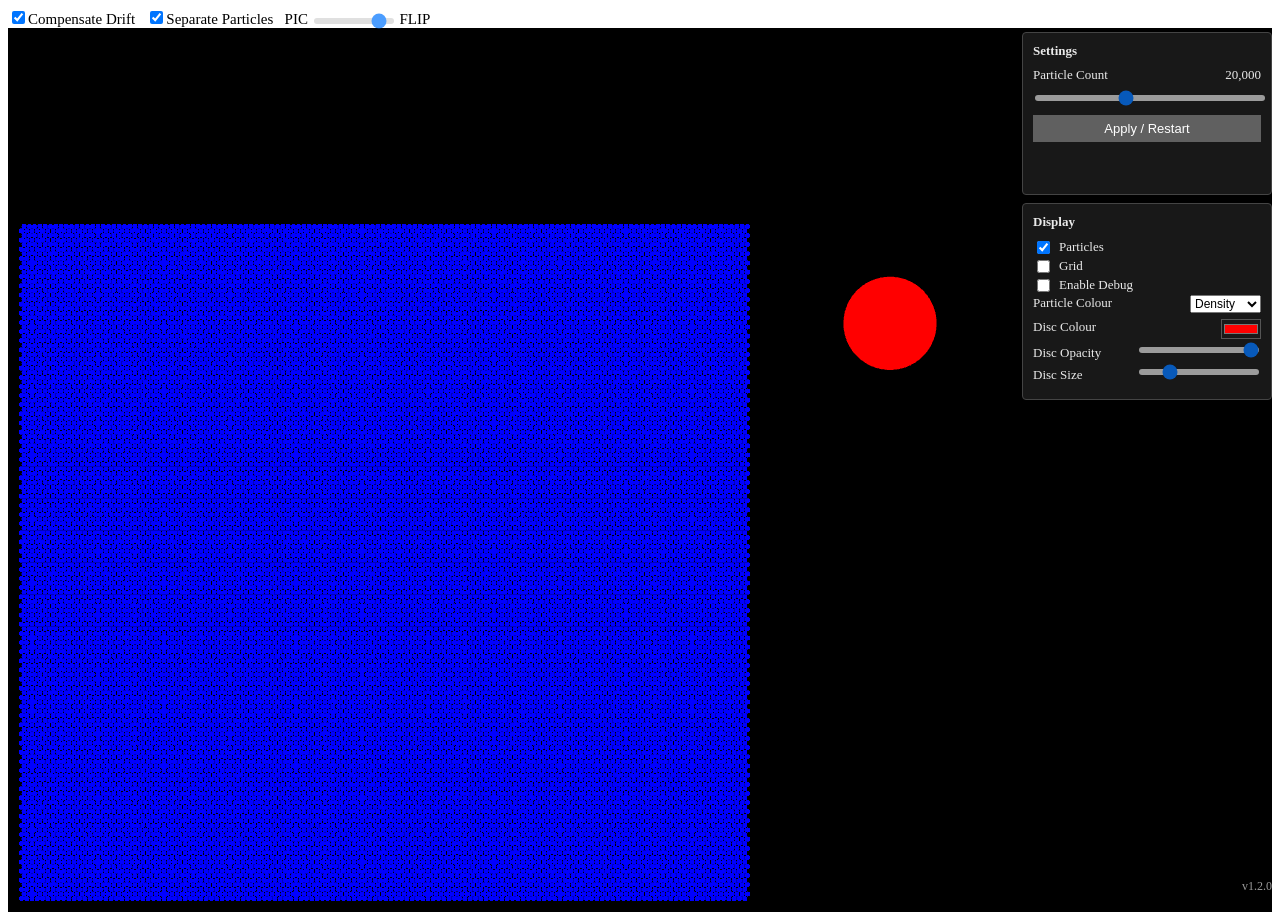
<file: index.html>
<!DOCTYPE html>
<html lang="en">
<!--
Copyright 2022 Matthias Müller - Ten Minute Physics,
www.youtube.com/c/TenMinutePhysics
www.matthiasMueller.info/tenMinutePhysics

MIT License

Permission is hereby granted, free of charge, to any person obtaining a copy of this software and associated documentation files (the "Software"), to deal in the Software without restriction, including without limitation the rights to use, copy, modify, merge, publish, distribute, sublicense, and/or sell copies of the Software, and to permit persons to whom the Software is furnished to do so, subject to the following conditions:

The above copyright notice and this permission notice shall be included in all copies or substantial portions of the Software.

THE SOFTWARE IS PROVIDED "AS IS", WITHOUT WARRANTY OF ANY KIND, EXPRESS OR IMPLIED, INCLUDING BUT NOT LIMITED TO THE WARRANTIES OF MERCHANTABILITY, FITNESS FOR A PARTICULAR PURPOSE AND NONINFRINGEMENT. IN NO EVENT SHALL THE AUTHORS OR COPYRIGHT HOLDERS BE LIABLE FOR ANY CLAIM, DAMAGES OR OTHER LIABILITY, WHETHER IN AN ACTION OF CONTRACT, TORT OR OTHERWISE, ARISING FROM, OUT OF OR IN CONNECTION WITH THE SOFTWARE OR THE USE OR OTHER DEALINGS IN THE SOFTWARE.
-->

	<head>
		<meta charset="utf-8">
		<meta name="viewport" content="width=device-width, initial-scale=1.0">

		<title>FLIP Fluid</title>
		<!-- FLIP Fluid v1.2.0 - built by tools/bundle.mjs from dev.html and src/. Do not edit by hand; see WORKFLOW.md. -->
		<style>
/* Copyright 2022 Matthias Müller - Ten Minute Physics (MIT). See ../../LICENSE. */

body {
	font-family: verdana;
	font-size: 15px;
}
.slider {
	-webkit-appearance: none;
	width: 80px;
	height: 6px;
	border-radius: 5px;
	background: #d3d3d3;
	outline: none;
	opacity: 0.7;
	-webkit-transition: .2s;
	transition: opacity .2s;
}

/* Was an inline style attribute on the canvas element; same computed border. */
#myCanvas {
	border: 2px solid;
}

/* Version stamp, filled in by src/main.js from src/version.js. Fixed and
   click-through, so it never shifts the layout or blocks dragging the disc. */
#version {
	position: fixed;
	right: 8px;
	bottom: 6px;
	font-size: 12px;
	color: #9a9a9a;
	pointer-events: none;
	-webkit-user-select: none;
	user-select: none;
}

/* Panels. Fixed, so they never change the canvas size - which is measured from
   the window and decides the simulation domain. */
#panels {
	position: fixed;
	top: 32px;
	right: 8px;
	width: 250px;
	display: flex;
	flex-direction: column;
	gap: 8px;
	z-index: 10;
	max-height: calc(100vh - 44px);
	overflow: auto;
}
.panel {
	padding: 10px;
	background: rgba(28, 28, 28, 0.86);
	color: #eaeaea;
	font-size: 13px;
	border: 1px solid #444;
	border-radius: 4px;
}
.panel-title {
	font-weight: bold;
	margin-bottom: 8px;
}
.field {
	display: flex;
	justify-content: space-between;
	margin-bottom: 6px;
}
#settings .button {
	width: 100%;
	margin: 10px 0 0 0;
	font-size: 13px;
	padding: 6px 8px;
}
#particleSlider {
	width: 230px;
}
#settings .field .slider,
#debug .field .slider {
	width: 120px;
}
#debug select {
	font-size: 12px;
}
#debug input[type=color] {
	width: 40px;
	height: 20px;
	padding: 0;
	border: 1px solid #555;
	background: none;
}
#particleActual {
	margin-top: 8px;
	color: #9a9a9a;
	min-height: 2.6em;
}

/* Debug panel */
.toggle {
	display: flex;
	align-items: center;
	gap: 6px;
}
.toggle input:disabled {
	opacity: 0.4;
}
#debugViews .toggle,
#debugStats {
	margin-top: 2px;
}
#debugStats {
	margin-top: 8px;
}
#debugViews {
	margin-top: 8px;
	padding-top: 8px;
	border-top: 1px solid #3a3a3a;
}
#debugStats .stat {
	display: flex;
	justify-content: space-between;
	padding: 1px 0;
}
#debugStats .value {
	color: #b8d8ff;
}
#debugStats .stat.sub span:first-child {
	padding-left: 10px;
	opacity: 0.85;
}
#debugStats .stat.section {
	margin-top: 6px;
	padding-top: 6px;
	border-top: 1px solid #3a3a3a;
	color: #9a9a9a;
}

/* The original demo carried this rule for a button it never had. The settings
   panel is the first thing here to need one. */
.button {
	background-color: #606060;
	border: none;
	color: white;
	padding: 10px 10px;
	font-size: 16px;
	margin: 4px 2px;
	cursor: pointer;
}

		</style>

		<script>
			window.addEventListener('load', function () {
				setTimeout(function () {
					if (window.__flip)
						return;

					var fromDisk = location.protocol === 'file:' &&
						document.querySelector('script[type="module"]');

					var notice = document.createElement('div');
					notice.style.cssText = 'font-family: verdana; font-size: 14px; color: #900;' +
						' border: 2px solid #900; padding: 10px; margin: 10px 0; max-width: 900px;';
					notice.textContent = 'The simulation did not start. ' +
						(fromDisk
							? 'This is the development page, and opening it straight from disk cannot work: ' +
							  'it loads its code as modules, which browsers refuse to fetch from file:// pages. ' +
							  'Run "node tools/serve.mjs" and open http://localhost:8080/dev.html, or just open ' +
							  'index.html, the single-file build, which needs no server. '
							: '') +
						'Check the browser console for errors.';
					document.body.insertBefore(notice, document.body.firstChild);
				}, 1500);
			});
		</script>
	</head>

<body>

	<input type = "checkbox" id = "compensateDrift" checked>Compensate Drift &nbsp;
	<input type = "checkbox" id = "separateParticles" checked>Separate Particles &nbsp;
	PIC
	<input type = "range" min = "0" max = "10" value = "9" class = "slider" id = "flipSlider"> FLIP 
<br>
	<canvas id="myCanvas"></canvas>

	<div id = "panels">
		<div id = "settings" class = "panel">
			<div class = "panel-title">Settings</div>
			<div class = "field">
				<label for = "particleSlider">Particle Count</label>
				<span id = "particleValue">26,000</span>
			</div>
			<input type = "range" id = "particleSlider" class = "slider" min = "1000" max = "50000" step = "1000" value = "26000">
			<button id = "applyParticles" class = "button">Apply / Restart</button>
			<div id = "particleActual"></div>
		</div>

		<div id = "debug" class = "panel">
			<div class = "panel-title">Display</div>
			<label class = "toggle"><input type = "checkbox" id = "showParticles" checked> Particles</label>
			<label class = "toggle"><input type = "checkbox" id = "showGrid"> Grid</label>
			<label class = "toggle"><input type = "checkbox" id = "debugEnabled"> Enable Debug</label>
			<div id = "debugViews" hidden>
				<label class = "toggle"><input type = "checkbox" id = "showPressure"> Pressure</label>
				<label class = "toggle"><input type = "checkbox" id = "showCellTypes"> Cell Types</label>
				<label class = "toggle"><input type = "checkbox" id = "showVelocity"> Velocity</label>
			</div>
			<div class = "field">
				<label for = "particleColor">Particle Colour</label>
				<select id = "particleColor">
					<option value = "density">Density</option>
					<option value = "speed">Speed</option>
					<option value = "pressure">Pressure</option>
					<option value = "vorticity">Vorticity</option>
				</select>
			</div>
			<div class = "field">
				<label for = "obstacleColor">Disc Colour</label>
				<input type = "color" id = "obstacleColor" value = "#ff0000">
			</div>
			<div class = "field">
				<label for = "obstacleOpacity">Disc Opacity</label>
				<input type = "range" id = "obstacleOpacity" class = "slider" min = "0.1" max = "1" step = "0.05" value = "1">
			</div>
			<div class = "field">
				<label for = "obstacleSize">Disc Size</label>
				<input type = "range" id = "obstacleSize" class = "slider" min = "0.05" max = "0.5" step = "0.01" value = "0.15">
			</div>
			<div id = "debugStats" hidden></div>
		</div>
	</div>

	<span id = "version"></span>

	<script>
var __mods = {}, __cache = {};
function __req(key) {
    if (Object.prototype.hasOwnProperty.call(__cache, key))
        return __cache[key];
    var __exports = __cache[key] = {};
    __mods[key](__exports, __req);
    return __exports;
}

__mods["src/core/scene.js"] = function (__exports, __req) {
"use strict";
// Copyright 2022 Matthias Müller - Ten Minute Physics (MIT). See ../../LICENSE.

// All values match the object literal in the original file exactly.
// setupScene() overrides some of them (dt, iteration counts) at startup,
// which is also what the original did.
function createScene()
{
    return {
        gravity: -9.81,
        dt: 1.0 / 120.0,
        flipRatio: 0.9,
        numPressureIters: 100,
        numParticleIters: 2,
        frameNr: 0,
        overRelaxation: 1.9,
        compensateDrift: true,
        separateParticles: true,
        obstacleX: 0.0,
        obstacleY: 0.0,
        obstacleRadius: 0.15,
        paused: true,
        showObstacle: true,
        obstacleVelX: 0.0,
        obstacleVelY: 0.0,
        showParticles: true,
        showGrid: false,
        fluid: null
    };
}

	__exports.createScene = createScene;
};

__mods["src/utils/math.js"] = function (__exports, __req) {
"use strict";
// Copyright 2022 Matthias Müller - Ten Minute Physics (MIT). See ../../LICENSE.

function clamp(x, min, max)
{
    if (x < min)
        return min;
    else if (x > max)
        return max;
    else
        return x;
}

	__exports.clamp = clamp;
};

__mods["src/core/constants.js"] = function (__exports, __req) {
"use strict";
// Copyright 2022 Matthias Müller - Ten Minute Physics (MIT). See ../../LICENSE.

const FLUID_CELL = 0;
const AIR_CELL = 1;
const SOLID_CELL = 2;

	__exports.FLUID_CELL = FLUID_CELL;
	__exports.AIR_CELL = AIR_CELL;
	__exports.SOLID_CELL = SOLID_CELL;
};

__mods["src/core/FlipFluid.js"] = function (__exports, __req) {
"use strict";
// Copyright 2022 Matthias Müller - Ten Minute Physics (MIT). See ../../LICENSE.
//
// FLIP fluid solver. This is a faithful port of the simulator in 18-flip.html:
// the math, the array layouts, the iteration order and the constants are
// unchanged, so a given input state produces byte-identical output.
//
// The only edits are structural:
//   1. updateParticleDensity() read a global `f`; it now reads `this`.
//   2. handleParticleCollisions() read the global `scene`; the obstacle
//      velocity is now a parameter.
//   3. Unused locals and unreachable comments were dropped.

const { clamp } = __req("src/utils/math.js");
const { FLUID_CELL, AIR_CELL, SOLID_CELL } = __req("src/core/constants.js");

class FlipFluid
{
    constructor(density, width, height, spacing, particleRadius, maxParticles)
    {
        // fluid

        this.density = density;
        this.fNumX = Math.floor(width / spacing) + 1;
        this.fNumY = Math.floor(height / spacing) + 1;
        this.h = Math.max(width / this.fNumX, height / this.fNumY);
        this.fInvSpacing = 1.0 / this.h;
        this.fNumCells = this.fNumX * this.fNumY;

        this.u = new Float32Array(this.fNumCells);
        this.v = new Float32Array(this.fNumCells);
        this.du = new Float32Array(this.fNumCells);
        this.dv = new Float32Array(this.fNumCells);
        this.prevU = new Float32Array(this.fNumCells);
        this.prevV = new Float32Array(this.fNumCells);
        this.p = new Float32Array(this.fNumCells);
        this.s = new Float32Array(this.fNumCells);
        this.cellType = new Int32Array(this.fNumCells);
        this.cellColor = new Float32Array(3 * this.fNumCells);

        // particles

        this.maxParticles = maxParticles;

        this.particlePos = new Float32Array(2 * this.maxParticles);
        this.particleColor = new Float32Array(3 * this.maxParticles);
        for (var i = 0; i < this.maxParticles; i++)
            this.particleColor[3 * i + 2] = 1.0;

        this.particleVel = new Float32Array(2 * this.maxParticles);
        this.particleDensity = new Float32Array(this.fNumCells);
        this.particleRestDensity = 0.0;

        this.particleRadius = particleRadius;
        this.pInvSpacing = 1.0 / (2.2 * particleRadius);
        this.pNumX = Math.floor(width * this.pInvSpacing) + 1;
        this.pNumY = Math.floor(height * this.pInvSpacing) + 1;
        this.pNumCells = this.pNumX * this.pNumY;

        this.numCellParticles = new Int32Array(this.pNumCells);
        this.firstCellParticle = new Int32Array(this.pNumCells + 1);
        this.cellParticleIds = new Int32Array(maxParticles);

        this.numParticles = 0;
    }

    integrateParticles(dt, gravity)
    {
        for (var i = 0; i < this.numParticles; i++) {
            this.particleVel[2 * i + 1] += dt * gravity;
            this.particlePos[2 * i] += this.particleVel[2 * i] * dt;
            this.particlePos[2 * i + 1] += this.particleVel[2 * i + 1] * dt;
        }
    }

    pushParticlesApart(numIters)
    {
        var colorDiffusionCoeff = 0.001;

        // count particles per cell

        this.numCellParticles.fill(0);

        for (var i = 0; i < this.numParticles; i++) {
            var x = this.particlePos[2 * i];
            var y = this.particlePos[2 * i + 1];

            var xi = clamp(Math.floor(x * this.pInvSpacing), 0, this.pNumX - 1);
            var yi = clamp(Math.floor(y * this.pInvSpacing), 0, this.pNumY - 1);
            var cellNr = xi * this.pNumY + yi;
            this.numCellParticles[cellNr]++;
        }

        // partial sums

        var first = 0;

        for (var i = 0; i < this.pNumCells; i++) {
            first += this.numCellParticles[i];
            this.firstCellParticle[i] = first;
        }
        this.firstCellParticle[this.pNumCells] = first;        // guard

        // fill particles into cells

        for (var i = 0; i < this.numParticles; i++) {
            var x = this.particlePos[2 * i];
            var y = this.particlePos[2 * i + 1];

            var xi = clamp(Math.floor(x * this.pInvSpacing), 0, this.pNumX - 1);
            var yi = clamp(Math.floor(y * this.pInvSpacing), 0, this.pNumY - 1);
            var cellNr = xi * this.pNumY + yi;
            this.firstCellParticle[cellNr]--;
            this.cellParticleIds[this.firstCellParticle[cellNr]] = i;
        }

        // push particles apart

        var minDist = 2.0 * this.particleRadius;
        var minDist2 = minDist * minDist;

        for (var iter = 0; iter < numIters; iter++) {

            for (var i = 0; i < this.numParticles; i++) {
                var px = this.particlePos[2 * i];
                var py = this.particlePos[2 * i + 1];

                var pxi = Math.floor(px * this.pInvSpacing);
                var pyi = Math.floor(py * this.pInvSpacing);
                var x0 = Math.max(pxi - 1, 0);
                var y0 = Math.max(pyi - 1, 0);
                var x1 = Math.min(pxi + 1, this.pNumX - 1);
                var y1 = Math.min(pyi + 1, this.pNumY - 1);

                for (var xi = x0; xi <= x1; xi++) {
                    for (var yi = y0; yi <= y1; yi++) {
                        var cellNr = xi * this.pNumY + yi;
                        var first = this.firstCellParticle[cellNr];
                        var last = this.firstCellParticle[cellNr + 1];
                        for (var j = first; j < last; j++) {
                            var id = this.cellParticleIds[j];
                            if (id == i)
                                continue;
                            var qx = this.particlePos[2 * id];
                            var qy = this.particlePos[2 * id + 1];

                            var dx = qx - px;
                            var dy = qy - py;
                            var d2 = dx * dx + dy * dy;
                            if (d2 > minDist2 || d2 == 0.0)
                                continue;
                            var d = Math.sqrt(d2);
                            var s = 0.5 * (minDist - d) / d;
                            dx *= s;
                            dy *= s;
                            this.particlePos[2 * i] -= dx;
                            this.particlePos[2 * i + 1] -= dy;
                            this.particlePos[2 * id] += dx;
                            this.particlePos[2 * id + 1] += dy;

                            // diffuse colors

                            for (var k = 0; k < 3; k++) {
                                var color0 = this.particleColor[3 * i + k];
                                var color1 = this.particleColor[3 * id + k];
                                var color = (color0 + color1) * 0.5;
                                this.particleColor[3 * i + k] = color0 + (color - color0) * colorDiffusionCoeff;
                                this.particleColor[3 * id + k] = color1 + (color - color1) * colorDiffusionCoeff;
                            }
                        }
                    }
                }
            }
        }
    }

    handleParticleCollisions(obstacleX, obstacleY, obstacleRadius, obstacleVelX, obstacleVelY)
    {
        var h = 1.0 / this.fInvSpacing;
        var r = this.particleRadius;
        var minDist = obstacleRadius + r;
        var minDist2 = minDist * minDist;

        var minX = h + r;
        var maxX = (this.fNumX - 1) * h - r;
        var minY = h + r;
        var maxY = (this.fNumY - 1) * h - r;


        for (var i = 0; i < this.numParticles; i++) {
            var x = this.particlePos[2 * i];
            var y = this.particlePos[2 * i + 1];

            var dx = x - obstacleX;
            var dy = y - obstacleY;
            var d2 = dx * dx + dy * dy;

            // obstacle collision

            if (d2 < minDist2) {
                this.particleVel[2 * i] = obstacleVelX;
                this.particleVel[2 * i + 1] = obstacleVelY;
            }

            // wall collisions

            if (x < minX) {
                x = minX;
                this.particleVel[2 * i] = 0.0;
            }
            if (x > maxX) {
                x = maxX;
                this.particleVel[2 * i] = 0.0;
            }
            if (y < minY) {
                y = minY;
                this.particleVel[2 * i + 1] = 0.0;
            }
            if (y > maxY) {
                y = maxY;
                this.particleVel[2 * i + 1] = 0.0;
            }
            this.particlePos[2 * i] = x;
            this.particlePos[2 * i + 1] = y;
        }
    }

    updateParticleDensity()
    {
        var n = this.fNumY;
        var h = this.h;
        var h1 = this.fInvSpacing;
        var h2 = 0.5 * h;

        var d = this.particleDensity;

        d.fill(0.0);

        for (var i = 0; i < this.numParticles; i++) {
            var x = this.particlePos[2 * i];
            var y = this.particlePos[2 * i + 1];

            x = clamp(x, h, (this.fNumX - 1) * h);
            y = clamp(y, h, (this.fNumY - 1) * h);

            var x0 = Math.floor((x - h2) * h1);
            var tx = ((x - h2) - x0 * h) * h1;
            var x1 = Math.min(x0 + 1, this.fNumX - 2);

            var y0 = Math.floor((y - h2) * h1);
            var ty = ((y - h2) - y0 * h) * h1;
            var y1 = Math.min(y0 + 1, this.fNumY - 2);

            var sx = 1.0 - tx;
            var sy = 1.0 - ty;

            if (x0 < this.fNumX && y0 < this.fNumY) d[x0 * n + y0] += sx * sy;
            if (x1 < this.fNumX && y0 < this.fNumY) d[x1 * n + y0] += tx * sy;
            if (x1 < this.fNumX && y1 < this.fNumY) d[x1 * n + y1] += tx * ty;
            if (x0 < this.fNumX && y1 < this.fNumY) d[x0 * n + y1] += sx * ty;
        }

        if (this.particleRestDensity == 0.0) {
            var sum = 0.0;
            var numFluidCells = 0;

            for (var i = 0; i < this.fNumCells; i++) {
                if (this.cellType[i] == FLUID_CELL) {
                    sum += d[i];
                    numFluidCells++;
                }
            }

            if (numFluidCells > 0)
                this.particleRestDensity = sum / numFluidCells;
        }
    }

    transferVelocities(toGrid, flipRatio)
    {
        var n = this.fNumY;
        var h = this.h;
        var h1 = this.fInvSpacing;
        var h2 = 0.5 * h;

        if (toGrid) {

            this.prevU.set(this.u);
            this.prevV.set(this.v);

            this.du.fill(0.0);
            this.dv.fill(0.0);
            this.u.fill(0.0);
            this.v.fill(0.0);

            this.classifyCells();
        }

        for (var component = 0; component < 2; component++) {

            var dx = component == 0 ? 0.0 : h2;
            var dy = component == 0 ? h2 : 0.0;

            var f = component == 0 ? this.u : this.v;
            var prevF = component == 0 ? this.prevU : this.prevV;
            var d = component == 0 ? this.du : this.dv;

            for (var i = 0; i < this.numParticles; i++) {
                var x = this.particlePos[2 * i];
                var y = this.particlePos[2 * i + 1];

                x = clamp(x, h, (this.fNumX - 1) * h);
                y = clamp(y, h, (this.fNumY - 1) * h);

                var x0 = Math.min(Math.floor((x - dx) * h1), this.fNumX - 2);
                var tx = ((x - dx) - x0 * h) * h1;
                var x1 = Math.min(x0 + 1, this.fNumX - 2);

                var y0 = Math.min(Math.floor((y - dy) * h1), this.fNumY - 2);
                var ty = ((y - dy) - y0 * h) * h1;
                var y1 = Math.min(y0 + 1, this.fNumY - 2);

                var sx = 1.0 - tx;
                var sy = 1.0 - ty;

                var d0 = sx * sy;
                var d1 = tx * sy;
                var d2 = tx * ty;
                var d3 = sx * ty;

                var nr0 = x0 * n + y0;
                var nr1 = x1 * n + y0;
                var nr2 = x1 * n + y1;
                var nr3 = x0 * n + y1;

                if (toGrid) {
                    var pv = this.particleVel[2 * i + component];
                    f[nr0] += pv * d0;  d[nr0] += d0;
                    f[nr1] += pv * d1;  d[nr1] += d1;
                    f[nr2] += pv * d2;  d[nr2] += d2;
                    f[nr3] += pv * d3;  d[nr3] += d3;
                }
                else {
                    var offset = component == 0 ? n : 1;
                    var valid0 = this.cellType[nr0] != AIR_CELL || this.cellType[nr0 - offset] != AIR_CELL ? 1.0 : 0.0;
                    var valid1 = this.cellType[nr1] != AIR_CELL || this.cellType[nr1 - offset] != AIR_CELL ? 1.0 : 0.0;
                    var valid2 = this.cellType[nr2] != AIR_CELL || this.cellType[nr2 - offset] != AIR_CELL ? 1.0 : 0.0;
                    var valid3 = this.cellType[nr3] != AIR_CELL || this.cellType[nr3 - offset] != AIR_CELL ? 1.0 : 0.0;

                    var v = this.particleVel[2 * i + component];
                    var d = valid0 * d0 + valid1 * d1 + valid2 * d2 + valid3 * d3;

                    if (d > 0.0) {

                        var picV = (valid0 * d0 * f[nr0] + valid1 * d1 * f[nr1] + valid2 * d2 * f[nr2] + valid3 * d3 * f[nr3]) / d;
                        var corr = (valid0 * d0 * (f[nr0] - prevF[nr0]) + valid1 * d1 * (f[nr1] - prevF[nr1])
                            + valid2 * d2 * (f[nr2] - prevF[nr2]) + valid3 * d3 * (f[nr3] - prevF[nr3])) / d;
                        var flipV = v + corr;

                        this.particleVel[2 * i + component] = (1.0 - flipRatio) * picV + flipRatio * flipV;
                    }
                }
            }

            if (toGrid) {
                for (var i = 0; i < f.length; i++) {
                    if (d[i] > 0.0)
                        f[i] /= d[i];
                }

                // restore solid cells

                for (var i = 0; i < this.fNumX; i++) {
                    for (var j = 0; j < this.fNumY; j++) {
                        var solid = this.cellType[i * n + j] == SOLID_CELL;
                        if (solid || (i > 0 && this.cellType[(i - 1) * n + j] == SOLID_CELL))
                            this.u[i * n + j] = this.prevU[i * n + j];
                        if (solid || (j > 0 && this.cellType[i * n + j - 1] == SOLID_CELL))
                            this.v[i * n + j] = this.prevV[i * n + j];
                    }
                }
            }
        }
    }

    // Marks every cell solid, air or fluid from the current particle positions.
    // The solver calls this at the start of each step; the debug panel calls the
    // same method, so a statistic read while the simulation is paused describes
    // the same classification the next step would make rather than an empty grid.
    classifyCells()
    {
        var n = this.fNumY;
        var h1 = this.fInvSpacing;

        for (var i = 0; i < this.fNumCells; i++)
            this.cellType[i] = this.s[i] == 0.0 ? SOLID_CELL : AIR_CELL;

        for (var i = 0; i < this.numParticles; i++) {
            var x = this.particlePos[2 * i];
            var y = this.particlePos[2 * i + 1];
            var xi = clamp(Math.floor(x * h1), 0, this.fNumX - 1);
            var yi = clamp(Math.floor(y * h1), 0, this.fNumY - 1);
            var cellNr = xi * n + yi;
            if (this.cellType[cellNr] == AIR_CELL)
                this.cellType[cellNr] = FLUID_CELL;
        }
    }

    // Bytes held by this solver's arrays. It walks its own properties, so there
    // is no list of arrays to keep in step with the code, and it is a fact about
    // the solver rather than something a debug view has to guess at.
    byteSize()
    {
        var total = 0;

        for (var key of Object.keys(this)) {
            var value = this[key];
            if (ArrayBuffer.isView(value))
                total += value.byteLength;
        }

        return total;
    }

    solveIncompressibility(numIters, dt, overRelaxation, compensateDrift = true)
    {
        this.p.fill(0.0);
        this.prevU.set(this.u);
        this.prevV.set(this.v);

        var n = this.fNumY;
        var cp = this.density * this.h / dt;

        for (var iter = 0; iter < numIters; iter++) {

            for (var i = 1; i < this.fNumX - 1; i++) {
                for (var j = 1; j < this.fNumY - 1; j++) {

                    if (this.cellType[i * n + j] != FLUID_CELL)
                        continue;

                    var center = i * n + j;
                    var left = (i - 1) * n + j;
                    var right = (i + 1) * n + j;
                    var bottom = i * n + j - 1;
                    var top = i * n + j + 1;

                    var sx0 = this.s[left];
                    var sx1 = this.s[right];
                    var sy0 = this.s[bottom];
                    var sy1 = this.s[top];
                    var s = sx0 + sx1 + sy0 + sy1;
                    if (s == 0.0)
                        continue;

                    var div = this.u[right] - this.u[center] +
                        this.v[top] - this.v[center];

                    if (this.particleRestDensity > 0.0 && compensateDrift) {
                        var k = 1.0;
                        var compression = this.particleDensity[i * n + j] - this.particleRestDensity;
                        if (compression > 0.0)
                            div = div - k * compression;
                    }

                    var p = -div / s;
                    p *= overRelaxation;
                    this.p[center] += cp * p;

                    this.u[center] -= sx0 * p;
                    this.u[right] += sx1 * p;
                    this.v[center] -= sy0 * p;
                    this.v[top] += sy1 * p;
                }
            }
        }
    }

    updateParticleColors()
    {
        var h1 = this.fInvSpacing;

        for (var i = 0; i < this.numParticles; i++) {

            var s = 0.01;

            this.particleColor[3 * i] = clamp(this.particleColor[3 * i] - s, 0.0, 1.0);
            this.particleColor[3 * i + 1] = clamp(this.particleColor[3 * i + 1] - s, 0.0, 1.0);
            this.particleColor[3 * i + 2] = clamp(this.particleColor[3 * i + 2] + s, 0.0, 1.0);

            var x = this.particlePos[2 * i];
            var y = this.particlePos[2 * i + 1];
            var xi = clamp(Math.floor(x * h1), 1, this.fNumX - 1);
            var yi = clamp(Math.floor(y * h1), 1, this.fNumY - 1);
            var cellNr = xi * this.fNumY + yi;

            var d0 = this.particleRestDensity;

            if (d0 > 0.0) {
                var relDensity = this.particleDensity[cellNr] / d0;
                if (relDensity < 0.7) {
                    var sc = 0.8;
                    this.particleColor[3 * i] = sc;
                    this.particleColor[3 * i + 1] = sc;
                    this.particleColor[3 * i + 2] = 1.0;
                }
            }
        }
    }

    setSciColor(cellNr, val, minVal, maxVal)
    {
        val = Math.min(Math.max(val, minVal), maxVal - 0.0001);
        var d = maxVal - minVal;
        val = d == 0.0 ? 0.5 : (val - minVal) / d;
        var m = 0.25;
        var num = Math.floor(val / m);
        var s = (val - num * m) / m;
        var r, g, b;

        switch (num) {
            case 0: r = 0.0; g = s; b = 1.0; break;
            case 1: r = 0.0; g = 1.0; b = 1.0 - s; break;
            case 2: r = s; g = 1.0; b = 0.0; break;
            case 3: r = 1.0; g = 1.0 - s; b = 0.0; break;
        }

        this.cellColor[3 * cellNr] = r;
        this.cellColor[3 * cellNr + 1] = g;
        this.cellColor[3 * cellNr + 2] = b;
    }

    updateCellColors()
    {
        this.cellColor.fill(0.0);

        for (var i = 0; i < this.fNumCells; i++) {

            if (this.cellType[i] == SOLID_CELL) {
                this.cellColor[3 * i] = 0.5;
                this.cellColor[3 * i + 1] = 0.5;
                this.cellColor[3 * i + 2] = 0.5;
            }
            else if (this.cellType[i] == FLUID_CELL) {
                var d = this.particleDensity[i];
                if (this.particleRestDensity > 0.0)
                    d /= this.particleRestDensity;
                this.setSciColor(i, d, 0.0, 2.0);
            }
        }
    }

    // One stage sequence, always. When a `timings` sink is passed the stages are
    // measured into it; when it is not - the normal case - the only cost is one
    // boolean test per stage. The sequence is never duplicated, because a second
    // copy would be free to drift out of step with this one and report times for
    // operations that no longer happen in that order.
    simulate(dt, gravity, flipRatio, numPressureIters, numParticleIters, overRelaxation, compensateDrift, separateParticles, obstacleX, obstacleY, obstacleRadius, obstacleVelX, obstacleVelY, timings = null)
    {
        var numSubSteps = 1;
        var sdt = dt / numSubSteps;

        for (var step = 0; step < numSubSteps; step++) {
            var mark = timings ? performance.now() : 0;
            var now = 0;

            this.integrateParticles(sdt, gravity);
            if (timings) { now = performance.now(); timings.particleTime += now - mark; mark = now; }

            if (separateParticles)
                this.pushParticlesApart(numParticleIters);
            if (timings) { now = performance.now(); timings.particleTime += now - mark; mark = now; }

            this.handleParticleCollisions(obstacleX, obstacleY, obstacleRadius, obstacleVelX, obstacleVelY);
            if (timings) { now = performance.now(); timings.collisionTime += now - mark; mark = now; }

            this.transferVelocities(true);
            if (timings) { now = performance.now(); timings.particleToGridTime += now - mark; mark = now; }

            this.updateParticleDensity();
            if (timings) { now = performance.now(); timings.otherTime += now - mark; mark = now; }

            this.solveIncompressibility(numPressureIters, sdt, overRelaxation, compensateDrift);
            if (timings) { now = performance.now(); timings.pressureTime += now - mark; mark = now; }

            this.transferVelocities(false, flipRatio);
            if (timings) { now = performance.now(); timings.gridToParticleTime += now - mark; }
        }

        var mark = timings ? performance.now() : 0;
        this.updateParticleColors();
        this.updateCellColors();
        if (timings) timings.otherTime += performance.now() - mark;
    }
}

	__exports.FlipFluid = FlipFluid;
};

__mods["src/core/obstacle.js"] = function (__exports, __req) {
"use strict";
// Copyright 2022 Matthias Müller - Ten Minute Physics (MIT). See ../../LICENSE.

// Moves the obstacle disc and stamps it into the solid cell field.
// `reset` skips the velocity estimate (used for teleports, e.g. the initial
// placement and the start of a drag).
function setObstacle(scene, x, y, reset)
{
    let vx = 0.0;
    let vy = 0.0;

    if (!reset) {
        vx = (x - scene.obstacleX) / scene.dt;
        vy = (y - scene.obstacleY) / scene.dt;
    }

    scene.obstacleX = x;
    scene.obstacleY = y;
    const r = scene.obstacleRadius;
    const f = scene.fluid;
    const n = f.numY;

    for (let i = 1; i < f.numX - 2; i++) {
        for (let j = 1; j < f.numY - 2; j++) {

            f.s[i * n + j] = 1.0;

            const dx = (i + 0.5) * f.h - x;
            const dy = (j + 0.5) * f.h - y;

            if (dx * dx + dy * dy < r * r) {
                f.s[i * n + j] = 0.0;
                f.u[i * n + j] = vx;
                f.u[(i + 1) * n + j] = vx;
                f.v[i * n + j] = vy;
                f.v[i * n + j + 1] = vy;
            }
        }
    }

    scene.showObstacle = true;
    scene.obstacleVelX = vx;
    scene.obstacleVelY = vy;
}

	__exports.setObstacle = setObstacle;
};

__mods["src/core/scenarios.js"] = function (__exports, __req) {
"use strict";
// Copyright 2022 Matthias Müller - Ten Minute Physics (MIT). See ../../LICENSE.

const { FlipFluid } = __req("src/core/FlipFluid.js");
const { setObstacle } = __req("src/core/obstacle.js");

// The grid resolution the original used. With no configuration this is what
// setupScene uses, which keeps the default behaviour identical to v1.0.0 - the
// behaviour baseline is what proves that.
const DEFAULT_RESOLUTION = 100;

const REL_WATER_WIDTH = 0.6;
const REL_WATER_HEIGHT = 0.8;
const PARTICLE_RADIUS_PER_CELL = 0.3;

// Particle count is not a free parameter here: it falls out of the tank size,
// the grid resolution, the particle radius (0.3 of a cell) and the water block
// proportions. So asking for a count means solving for the resolution that
// produces it. That keeps the block shape and the particle-to-cell ratio - and
// therefore the character of the simulation - unchanged.
function particleCountAt(resolution, simWidth, simHeight)
{
    const tankHeight = 1.0 * simHeight;
    const tankWidth = 1.0 * simWidth;
    const h = tankHeight / resolution;
    const r = PARTICLE_RADIUS_PER_CELL * h;
    const dx = 2.0 * r;
    const dy = Math.sqrt(3.0) / 2.0 * dx;

    const numX = Math.floor((REL_WATER_WIDTH * tankWidth - 2.0 * h - 2.0 * r) / dx);
    const numY = Math.floor((REL_WATER_HEIGHT * tankHeight - 2.0 * h - 2.0 * r) / dy);
    return numX * numY;
}

// Count grows with the square of the resolution. Take that as an estimate, then
// compare the resolutions around it and return the closest achievable count -
// the lattice is hexagonal, so only particular counts exist and the caller has
// to be told what it actually got.
function resolutionForParticleCount(target, simWidth, simHeight)
{
    const base = particleCountAt(DEFAULT_RESOLUTION, simWidth, simHeight);
    const estimate = Math.max(2, Math.round(DEFAULT_RESOLUTION * Math.sqrt(target / base)));

    let best = estimate;
    let bestDelta = Infinity;

    for (let resolution = Math.max(2, estimate - 4); resolution <= estimate + 4; resolution++) {
        const delta = Math.abs(particleCountAt(resolution, simWidth, simHeight) - target);
        if (delta < bestDelta) {
            bestDelta = delta;
            best = resolution;
        }
    }

    return best;
}

// Dam break: a block of water in the left part of the tank, plus the disc.
// This is a line-by-line port of setupScene() in the original file.
function setupScene(scene, simWidth, simHeight, config = null)
{
    scene.obstacleRadius = 0.15;
    scene.overRelaxation = 1.9;

    scene.dt = 1.0 / 60.0;
    scene.numPressureIters = 50;
    scene.numParticleIters = 2;

    const requested = config && config.particleCount ? config.particleCount : null;
    const res = requested === null
        ? DEFAULT_RESOLUTION
        : resolutionForParticleCount(requested, simWidth, simHeight);

    scene.requestedParticles = requested;
    scene.gridResolution = res;

    const tankHeight = 1.0 * simHeight;
    const tankWidth = 1.0 * simWidth;
    const h = tankHeight / res;
    const density = 1000.0;

    const relWaterHeight = REL_WATER_HEIGHT;
    const relWaterWidth = REL_WATER_WIDTH;

    // compute number of particles

    const r = PARTICLE_RADIUS_PER_CELL * h;    // particle radius w.r.t. cell size
    const dx = 2.0 * r;
    const dy = Math.sqrt(3.0) / 2.0 * dx;

    const numX = Math.floor((relWaterWidth * tankWidth - 2.0 * h - 2.0 * r) / dx);
    const numY = Math.floor((relWaterHeight * tankHeight - 2.0 * h - 2.0 * r) / dy);
    const maxParticles = numX * numY;

    // create fluid

    const f = scene.fluid = new FlipFluid(density, tankWidth, tankHeight, h, r, maxParticles);

    // create particles

    f.numParticles = numX * numY;
    let p = 0;
    for (let i = 0; i < numX; i++) {
        for (let j = 0; j < numY; j++) {
            f.particlePos[p++] = h + r + dx * i + (j % 2 == 0 ? 0.0 : r);
            f.particlePos[p++] = h + r + dy * j;
        }
    }

    // setup grid cells for tank

    const n = f.fNumY;

    for (let i = 0; i < f.fNumX; i++) {
        for (let j = 0; j < f.fNumY; j++) {
            let s = 1.0;    // fluid
            if (i == 0 || i == f.fNumX - 1 || j == 0)
                s = 0.0;    // solid
            f.s[i * n + j] = s;
        }
    }

    setObstacle(scene, 3.0, 2.0, true);

    // The lattice is discrete, so this is what the request actually produced.
    scene.actualParticles = f.numParticles;
}

	__exports.DEFAULT_RESOLUTION = DEFAULT_RESOLUTION;
	__exports.particleCountAt = particleCountAt;
	__exports.resolutionForParticleCount = resolutionForParticleCount;
	__exports.setupScene = setupScene;
};

__mods["src/core/config.js"] = function (__exports, __req) {
"use strict";
// Copyright 2022 Matthias Müller - Ten Minute Physics (MIT). See ../../LICENSE.
//
// User-facing settings, kept apart from the live simulation state in scene.js:
// config is what a person chose, the scene is what the solver is doing.

const PARTICLES = {
    min: 1000,
    max: 50000,
    step: 1000
};

function createConfig()
{
    return {
        // null means "whatever the scenario works out from the tank", which is
        // exactly what v1.0.0 did. A number means the user asked for a count,
        // and the scenario solves for the grid resolution that produces it.
        particleCount: null,

        debug: {
            // Collecting statistics while they are not being looked at would be
            // work for nothing.
            enabled: false,

            // What is drawn over the simulation. Particles and grid used to be
            // checkboxes on the top row; they moved here so that every view switch
            // is in one place, which is what the specification asks for. The three
            // below them need debug switched on, the two above it do not.
            showParticles: true,
            showGrid: false,
            showPressure: false,
            showCellTypes: false,
            showVelocity: false,

            // What the particles are coloured by. Density is the solver's own
            // scheme; the others are read out of the solver and drawn instead.
            particleColor: 'density'
        },

        // How the disc is drawn. Its radius is a simulation parameter rather than
        // an appearance one - the solver stamps the disc into the solid cells - so
        // changing it re-stamps, and changes how the fluid behaves.
        obstacle: {
            color: '#ff0000',
            opacity: 1,
            radius: 0.15
        }
    };
}

function clampParticleCount(value)
{
    return Math.max(PARTICLES.min, Math.min(PARTICLES.max, value));
}

	__exports.PARTICLES = PARTICLES;
	__exports.createConfig = createConfig;
	__exports.clampParticleCount = clampParticleCount;
};

__mods["src/debug/fields.js"] = function (__exports, __req) {
"use strict";
// Copyright 2022 Matthias Müller - Ten Minute Physics (MIT). See ../../LICENSE.
//
// Colour mappings for the debug views. Each one reads a solver array - fluid.p
// for pressure, fluid.cellType for the cell view - and writes RGB into a buffer
// the renderer uploads. Nothing here is a second simulation, and nothing here
// writes back into the solver.

const { FLUID_CELL, SOLID_CELL } = __req("src/core/constants.js");

// The colour arrays are uploaded as a texture, one texel per cell, so they have
// to be written in texture order - row by row, with y varying slowest. The solver
// stores its cells the other way round (index = x * fNumY + y, x varying slowest),
// so this mapping lives here rather than being spelled out at each use. Getting it
// backwards is not subtle: every field comes out transposed.
function texelOffset(fluid, xi, yi)
{
    return 3 * (yi * fluid.fNumX + xi);
}

// Pressure is shown as magnitude: red intensity is how hard the solver is working
// in a cell, whichever direction it is working in.
//
// The value is signed - the solver pushes where the fluid is compressed and pulls
// where it is stretched - and the first version of this drew the sign, red for
// pushing and blue for pulling. It reads better as one colour, because the
// negative side is not physical in this solver: there is no free-surface pressure
// boundary condition and no cavitation model, so a separate colour would lend the
// suction more meaning than it has. If the sign is ever wanted back, it is the two
// lines that write a blue channel from the negative values.
//
// The scale is smoothed rather than recomputed flat, because the whole field gets
// brighter or darker whenever the peak moves, and a peak that jumps every frame
// makes the picture flicker. Rising fast so a real spike is visible, falling
// slowly so the field settles instead of strobing.
const RISE = 0.25;
const FALL = 0.01;

function createPressureRange()
{
    return { peak: 0 };
}

function writePressureColors(fluid, colors, range)
{
    let peak = 0;

    for (let i = 0; i < fluid.fNumCells; i++) {
        if (fluid.cellType[i] !== FLUID_CELL)
            continue;

        const magnitude = Math.abs(fluid.p[i]);
        if (magnitude > peak)
            peak = magnitude;
    }

    range.peak += (peak - range.peak) * (peak > range.peak ? RISE : FALL);

    for (let yi = 0; yi < fluid.fNumY; yi++) {
        for (let xi = 0; xi < fluid.fNumX; xi++) {
            const cell = xi * fluid.fNumY + yi;
            const offset = texelOffset(fluid, xi, yi);
            const magnitude = Math.abs(fluid.p[cell]);

            colors[offset] = fluid.cellType[cell] === FLUID_CELL && range.peak
                ? Math.min(255, Math.round(255 * magnitude / range.peak))
                : 0;
            colors[offset + 1] = 0;
            colors[offset + 2] = 0;
        }
    }
}

// Solid cells - the walls and wherever the disc is - fluid cells, and the air
// between them. This is the grid as the solver sees it, so it doubles as the
// collision view: the solid cells are the surfaces particles are pushed off.
function writeCellTypes(fluid, colors)
{
    for (let yi = 0; yi < fluid.fNumY; yi++) {
        for (let xi = 0; xi < fluid.fNumX; xi++) {
            const offset = texelOffset(fluid, xi, yi);
            const type = fluid.cellType[xi * fluid.fNumY + yi];

            if (type === SOLID_CELL) {
                colors[offset] = 158;
                colors[offset + 1] = 158;
                colors[offset + 2] = 158;
            } else if (type === FLUID_CELL) {
                colors[offset] = 38;
                colors[offset + 1] = 89;
                colors[offset + 2] = 255;
            } else {
                colors[offset] = 10;
                colors[offset + 1] = 13;
                colors[offset + 2] = 26;
            }
        }
    }
}

// Velocity vectors, sampled on a stride so a fine grid does not turn into a mat
// of arrows, and drawn from the cell centre outwards along the average of the
// faces that bound it. In this solver u lives on the left face of a cell and v on
// the bottom one, so the cell's own velocity is the mean of its two faces in each
// direction. Only fluid cells get one: an arrow floating in the air would be a
// velocity the solver never computed.
// Sampling density, arrow length per unit of speed, and a cap on that length.
// Speeds here are spread widely - the median is around 1 while the fastest cells
// reach 8 - so one linear scale cannot serve both ends: shorten it until the fast
// arrows are sane and the typical flow disappears, or leave it and a handful of
// cells draw lines across a third of the tank. The cap leaves the middle of the
// distribution linear and stops the tail from dominating. Cells above the cap all
// draw the same length, so the picture reads as direction with the magnitude
// readable up to the cap and not beyond.
//
// Constants rather than panel controls, which section 21 allows for.
const VELOCITY = { stride: 5, scale: 0.05, cap: 0.2 };

// The layout contract between the writer below and the renderer that uploads it:
// one line segment per vector, two vertices, two floats per vertex. It lives here
// because two modules have to agree on it, and when they were each deriving it
// separately the renderer drew half the vectors - exactly the left half of the
// tank, in scan order.
const VERTICES_PER_VECTOR = 2;
const FLOATS_PER_VERTEX = 2;
const FLOATS_PER_VECTOR = VERTICES_PER_VECTOR * FLOATS_PER_VERTEX;

function writeVelocityVectors(fluid, vertices, options = VELOCITY)
{
    const n = fluid.fNumY;
    const h = fluid.h;
    let written = 0;
    let vectors = 0;

    for (let xi = 1; xi < fluid.fNumX - 1; xi += options.stride) {
        for (let yi = 1; yi < fluid.fNumY - 1; yi += options.stride) {
            const cell = xi * n + yi;
            if (fluid.cellType[cell] !== FLUID_CELL)
                continue;

            const ux = 0.5 * (fluid.u[cell] + fluid.u[(xi + 1) * n + yi]);
            const vy = 0.5 * (fluid.v[cell] + fluid.v[cell + 1]);

            const x = (xi + 0.5) * h;
            const y = (yi + 0.5) * h;

            // Direction is the velocity's; only its length is capped.
            const speed = Math.hypot(ux, vy);
            const length = Math.min(speed * options.scale, options.cap);
            const factor = speed > 0 ? length / speed : 0;

            vertices[written++] = x;
            vertices[written++] = y;
            vertices[written++] = x + ux * factor;
            vertices[written++] = y + vy * factor;
            vectors++;
        }
    }

    return vectors;
}

// ------------------------------------------------------- particle colour modes

// What the particles are coloured by. Density is the solver's own scheme, which
// stays untouched so the default view is exactly what it always was; the other
// three are computed here from the solver's arrays and drawn instead of it.
const PARTICLE_MODES = ['density', 'speed', 'pressure', 'vorticity'];

function createParticleRange()
{
    return { peak: 0 };
}

// A ramp rather than an intensity, because these are drawn as small dots: red at
// full brightness next to red at half is hard to tell apart at four pixels,
// whereas blue through cyan and yellow to red is not.
const RAMP = [
    [40, 60, 200],
    [40, 200, 220],
    [235, 215, 70],
    [240, 80, 40]
];

// Written as 0..1, not 0..255: this goes into a Float32 buffer the shader reads as
// a colour, unlike the cell views, which are Uint8 textures. Writing 0..255 here
// makes every particle white, and every mode look the same.
function writeRamp(value, colors, offset)
{
    const scaled = Math.max(0, Math.min(1, value)) * (RAMP.length - 1);
    const index = Math.min(RAMP.length - 2, Math.floor(scaled));
    const t = scaled - index;

    for (let channel = 0; channel < 3; channel++) {
        const from = RAMP[index][channel] / 255;
        const to = RAMP[index + 1][channel] / 255;
        colors[offset + channel] = from + (to - from) * t;
    }
}

// The curl of the velocity field at a cell, from the same face velocities the
// solver uses. Positive and negative mean opposite directions of rotation; only
// the size is shown, the way the pressure view settled on magnitude too.
function vorticityAt(fluid, xi, yi)
{
    const n = fluid.fNumY;
    const x = Math.min(Math.max(xi, 1), fluid.fNumX - 2);
    const y = Math.min(Math.max(yi, 1), fluid.fNumY - 2);
    const twoH = 2 * fluid.h;

    return (fluid.v[(x + 1) * n + y] - fluid.v[(x - 1) * n + y]) / twoH
        - (fluid.u[x * n + y + 1] - fluid.u[x * n + y - 1]) / twoH;
}

// One colour per particle for the chosen mode, into a buffer the renderer uploads
// in place of the solver's particleColor. The peak is smoothed, so the picture does
// not strobe as the range of the quantity moves.
function writeParticleColors(fluid, colors, mode, range, scratch)
{
    const n = fluid.fNumY;
    const h1 = fluid.fInvSpacing;
    const values = scratch;
    let peak = 0;

    for (let i = 0; i < fluid.numParticles; i++) {
        let value;

        if (mode === 'speed') {
            value = Math.hypot(fluid.particleVel[2 * i], fluid.particleVel[2 * i + 1]);
        } else {
            const xi = Math.min(fluid.fNumX - 1, Math.max(0, Math.floor(fluid.particlePos[2 * i] * h1)));
            const yi = Math.min(fluid.fNumY - 1, Math.max(0, Math.floor(fluid.particlePos[2 * i + 1] * h1)));
            value = mode === 'pressure'
                ? Math.abs(fluid.p[xi * n + yi])
                : Math.abs(vorticityAt(fluid, xi, yi));
        }

        values[i] = value;
        if (value > peak)
            peak = value;
    }

    range.peak += (peak - range.peak) * (peak > range.peak ? 0.25 : 0.01);
    const scale = range.peak > 0 ? 1 / range.peak : 0;

    for (let i = 0; i < fluid.numParticles; i++) {
        // A square root, so the middle of the range is not squeezed into the bottom
        // of the ramp: these quantities are as skewed as the solver's speeds are.
        writeRamp(Math.sqrt(values[i] * scale), colors, 3 * i);
    }
}

	__exports.createPressureRange = createPressureRange;
	__exports.writePressureColors = writePressureColors;
	__exports.writeCellTypes = writeCellTypes;
	__exports.VELOCITY = VELOCITY;
	__exports.VERTICES_PER_VECTOR = VERTICES_PER_VECTOR;
	__exports.FLOATS_PER_VERTEX = FLOATS_PER_VERTEX;
	__exports.FLOATS_PER_VECTOR = FLOATS_PER_VECTOR;
	__exports.writeVelocityVectors = writeVelocityVectors;
	__exports.PARTICLE_MODES = PARTICLE_MODES;
	__exports.createParticleRange = createParticleRange;
	__exports.writeParticleColors = writeParticleColors;
};

__mods["src/debug/Debug.js"] = function (__exports, __req) {
"use strict";
// Copyright 2022 Matthias Müller - Ten Minute Physics (MIT). See ../../LICENSE.
//
// Runtime statistics for the debug panel. Three rules shape this file:
//
//   - the solver never knows it exists, and this never touches the DOM
//   - nothing is collected while it is disabled, so a normal run costs nothing
//   - the numbers come from the solver's own arrays; there is no second
//     representation of the simulation built just to display it
//
// The panel formats what is here. It does not compute anything.

const { FLUID_CELL } = __req("src/core/constants.js");
const { VELOCITY, createParticleRange, createPressureRange, writeCellTypes, writeParticleColors, writePressureColors, writeVelocityVectors } = __req("src/debug/fields.js");

function createRuntimeStats()
{
    return {
        fps: 0,
        frameTime: 0,

        simulationTime: 0,
        renderTime: 0,

        // What the simulation spent itself on, as the solver reports it
        particleTime: 0,
        particleToGridTime: 0,
        pressureTime: 0,
        gridToParticleTime: 0,
        collisionTime: 0,
        otherTime: 0,

        particleCount: 0,
        activeParticles: 0,
        gridCells: 0,
        fluidCells: 0,

        // the solver's own settings, as they stand
        dt: 0,
        gridResolution: 0,
        pressureIters: 0,
        flipRatio: 0,
        memoryBytes: 0
    };
}

// The sink the solver writes its stage times into. It is cleared before every
// step, so the panel shows what one frame cost rather than a running total.
function createTimings()
{
    return {
        particleTime: 0,
        particleToGridTime: 0,
        pressureTime: 0,
        gridToParticleTime: 0,
        collisionTime: 0,
        otherTime: 0
    };
}

// Frame time is smoothed, because a raw reading swings too widely to read:
// 60, 59, 42, 60, 38. Nothing is hidden by this, it is the same number with the
// jitter taken out.
const SMOOTHING = 0.1;

function createDebug()
{
    const stats = createRuntimeStats();
    const timings = createTimings();
    let enabled = false;
    let previousFrame = 0;
    let smoothedFrameTime = 0;

    // Which of the debug views is showing. Kept here rather than read from the
    // configuration each frame, so the renderer is never asking the UI anything.
    let views = { pressure: false, cellTypes: false, velocity: false };
    let pressureColors = null;
    let cellTypeColors = null;
    let velocityVertices = null;
    let velocityCount = 0;
    let particleColors = null;
    let particleScratch = null;
    const pressureRange = createPressureRange();
    const particleRange = createParticleRange();
    let particleMode = 'density';
    let fieldUpdates = 0;

    function zeroTimings()
    {
        for (const key in timings)
            timings[key] = 0;
    }

    function reset()
    {
        Object.assign(stats, createRuntimeStats());
        zeroTimings();
        pressureRange.peak = 0;
        particleRange.peak = 0;
        fieldUpdates = 0;
        previousFrame = 0;
        smoothedFrameTime = 0;
    }

    function beginStep()
    {
        zeroTimings();
    }

    // Called once per animation frame, and only while enabled.
    function recordStep({ now, simulationTime, renderTime })
    {
        if (previousFrame) {
            const frameTime = now - previousFrame;
            smoothedFrameTime = smoothedFrameTime
                ? smoothedFrameTime + (frameTime - smoothedFrameTime) * SMOOTHING
                : frameTime;

            stats.frameTime = smoothedFrameTime;
            stats.fps = smoothedFrameTime > 0 ? 1000 / smoothedFrameTime : 0;
        }
        previousFrame = now;

        stats.simulationTime = simulationTime;
        stats.renderTime = renderTime;

        for (const key in timings)
            stats[key] = timings[key];
    }

    // Read from the solver's grid as it stands. This walks the cell array, so it
    // is called when the panel refreshes rather than on every frame.
    function refreshCounts(scene)
    {
        const fluid = scene.fluid;
        if (!fluid)
            return;

        // The classification lives in the solver and only exists once a step has
        // run, so it is brought up to date here rather than read as a grid of
        // zeros - which would count every cell as fluid.
        fluid.classifyCells();

        let fluidCells = 0;
        for (let i = 0; i < fluid.fNumCells; i++) {
            if (fluid.cellType[i] === FLUID_CELL)
                fluidCells++;
        }

        stats.particleCount = fluid.maxParticles;
        stats.activeParticles = fluid.numParticles;
        stats.gridCells = fluid.fNumCells;
        stats.fluidCells = fluidCells;

        stats.dt = scene.dt;
        stats.gridResolution = scene.gridResolution || 0;
        stats.pressureIters = scene.numPressureIters;
        stats.flipRatio = scene.flipRatio;
        stats.memoryBytes = fluid.byteSize();
    }

    function ensureBuffers(fluid)
    {
        const needed = 3 * fluid.fNumCells;
        if (pressureColors && pressureColors.length === needed)
            return;

        pressureColors = new Uint8Array(needed);
        cellTypeColors = new Uint8Array(needed);

        const samples = Math.ceil(fluid.fNumX / VELOCITY.stride)
            * Math.ceil(fluid.fNumY / VELOCITY.stride);
        velocityVertices = new Float32Array(4 * samples);   // two vertices per vector

        particleColors = new Float32Array(3 * fluid.maxParticles);
        particleScratch = new Float32Array(fluid.maxParticles);
    }

    // Recomputes the colour buffer for whichever view is on. This runs every
    // frame, not at the panel's refresh rate: a field that steps a few times a
    // second reads as stutter, and the upload that follows is one quad rather
    // than one sprite per cell. The cost is a single pass over the cells, and
    // only while a view is switched on.
    //
    // Cells are classified first, so a view switched on while the simulation is
    // paused describes the grid the next step would use rather than an empty one.
    function updateField(scene)
    {
        const fluid = scene && scene.fluid;
        if (!fluid)
            return;

        // The colour mode is a view option and works with debug off; the fields and
        // vectors are debug views and need it on.
        const wantsDebugView = enabled && (views.pressure || views.cellTypes || views.velocity);
        if (!wantsDebugView && particleMode === 'density')
            return;

        ensureBuffers(fluid);

        if (wantsDebugView) {
            fluid.classifyCells();

            if (views.pressure)
                writePressureColors(fluid, pressureColors, pressureRange);
            if (views.cellTypes)
                writeCellTypes(fluid, cellTypeColors);

            velocityCount = views.velocity
                ? writeVelocityVectors(fluid, velocityVertices)
                : 0;
        }

        // Density is the solver's own scheme and stays untouched: the renderer falls
        // back to fluid.particleColor for it.
        if (particleMode !== 'density')
            writeParticleColors(fluid, particleColors, particleMode, particleRange, particleScratch);

        fieldUpdates++;
    }

    // What the renderer should draw over the simulation, if anything. The buffer
    // length is checked because rebuilding the scene changes the cell count, and
    // a stale buffer would be uploaded for the wrong number of vertices.
    function fieldView(scene)
    {
        const fluid = scene.fluid;
        if (!fluid)
            return null;

        const view = {};

        // The fields and vectors are debug views and need it on; the particle
        // colours are a view option and do not.
        if (enabled) {
            // At most one colour field: pressure and cell types are both the whole
            // grid painted, so showing both would just hide one behind the other.
            const colors = views.pressure ? pressureColors : views.cellTypes ? cellTypeColors : null;
            if (colors && colors.length === 3 * fluid.fNumCells)
                view.texture = colors;

            // Vectors are lines over the top of whatever field is showing, which is
            // the useful combination rather than a conflict.
            if (views.velocity && velocityCount && velocityVertices)
                view.lines = { vertices: velocityVertices, count: velocityCount };
        }

        if (particleMode !== 'density'
            && particleColors && particleColors.length === 3 * fluid.maxParticles)
            view.particleColors = particleColors;

        return Object.keys(view).length ? view : null;
    }

    return {
        stats,
        timings,

        get views()
        {
            return { ...views };
        },

        // How many times the field has been recomputed. It is here so a test can
        // tell "every frame" from "a few times a second".
        get fieldUpdates()
        {
            return fieldUpdates;
        },

        get particleMode()
        {
            return particleMode;
        },

        setParticleMode(mode)
        {
            particleMode = mode;
            particleRange.peak = 0;
        },

        setViews(value)
        {
            views = {
                pressure: Boolean(value.pressure),
                cellTypes: Boolean(value.cellTypes),
                velocity: Boolean(value.velocity)
            };
            if (!enabled)
                views = { pressure: false, cellTypes: false, velocity: false };
        },

        get enabled()
        {
            return enabled;
        },

        setEnabled(value)
        {
            enabled = Boolean(value);
            if (!enabled)
                reset();
        },

        reset,
        beginStep,
        recordStep,
        refreshCounts,
        updateField,
        fieldView
    };
}

	__exports.createRuntimeStats = createRuntimeStats;
	__exports.createTimings = createTimings;
	__exports.createDebug = createDebug;
};

__mods["src/utils/color.js"] = function (__exports, __req) {
"use strict";
// Copyright 2022 Matthias Müller - Ten Minute Physics (MIT). See ../../LICENSE.

// A colour input gives "#rrggbb"; the renderer wants three floats. The conversion
// belongs at that boundary rather than in either side, so neither has to know the
// other's format.
function hexToRgb(hex)
{
    const value = String(hex).replace('#', '');
    const full = value.length === 3
        ? value.split('').map(character => character + character).join('')
        : value;

    const number = Number.parseInt(full, 16);
    if (!Number.isFinite(number) || full.length !== 6)
        return [1, 0, 0];

    return [
        ((number >> 16) & 0xff) / 255,
        ((number >> 8) & 0xff) / 255,
        (number & 0xff) / 255
    ];
}

	__exports.hexToRgb = hexToRgb;
};

__mods["src/render/glUtils.js"] = function (__exports, __req) {
"use strict";
// Copyright 2022 Matthias Müller - Ten Minute Physics (MIT). See ../../LICENSE.

function createShader(gl, vsSource, fsSource)
{
    const vsShader = gl.createShader(gl.VERTEX_SHADER);
    gl.shaderSource(vsShader, vsSource);
    gl.compileShader(vsShader);
    if (!gl.getShaderParameter(vsShader, gl.COMPILE_STATUS))
        console.log("vertex shader compile error: " + gl.getShaderInfoLog(vsShader));

    const fsShader = gl.createShader(gl.FRAGMENT_SHADER);
    gl.shaderSource(fsShader, fsSource);
    gl.compileShader(fsShader);
    if (!gl.getShaderParameter(fsShader, gl.COMPILE_STATUS))
        console.log("fragment shader compile error: " + gl.getShaderInfoLog(fsShader));

    var shader = gl.createProgram();
    gl.attachShader(shader, vsShader);
    gl.attachShader(shader, fsShader);
    gl.linkProgram(shader);

    return shader;
}

// Uniform and attribute locations are stable for the lifetime of a linked
// program, so they are resolved once here instead of on every frame.
function getLocations(gl, program, uniformNames, attributeNames)
{
    const uniforms = {};
    for (const name of uniformNames)
        uniforms[name] = gl.getUniformLocation(program, name);

    const attributes = {};
    for (const name of attributeNames)
        attributes[name] = gl.getAttribLocation(program, name);

    return { uniforms, attributes };
}

	__exports.createShader = createShader;
	__exports.getLocations = getLocations;
};

__mods["src/render/shaders.js"] = function (__exports, __req) {
"use strict";
// Copyright 2022 Matthias Müller - Ten Minute Physics (MIT). See ../../LICENSE.
//
// GLSL sources, copied verbatim from the original file.

const pointVertexShader = `
    attribute vec2 attrPosition;
    attribute vec3 attrColor;
    uniform vec2 domainSize;
    uniform float pointSize;
    uniform float drawDisk;

    varying vec3 fragColor;
    varying float fragDrawDisk;

    void main() {
    vec4 screenTransform =
        vec4(2.0 / domainSize.x, 2.0 / domainSize.y, -1.0, -1.0);
    gl_Position =
        vec4(attrPosition * screenTransform.xy + screenTransform.zw, 0.0, 1.0);

    gl_PointSize = pointSize;
    fragColor = attrColor;
    fragDrawDisk = drawDisk;
    }
`;

const pointFragmentShader = `
    precision mediump float;
    varying vec3 fragColor;
    varying float fragDrawDisk;

    void main() {
        if (fragDrawDisk == 1.0) {
            float rx = 0.5 - gl_PointCoord.x;
            float ry = 0.5 - gl_PointCoord.y;
            float r2 = rx * rx + ry * ry;
            if (r2 > 0.25)
                discard;
        }
        gl_FragColor = vec4(fragColor, 1.0);
    }
`;

const meshVertexShader = `
    attribute vec2 attrPosition;
    uniform vec2 domainSize;
    uniform vec3 color;
    uniform vec2 translation;
    uniform float scale;

    varying vec3 fragColor;

    void main() {
        vec2 v = translation + attrPosition * scale;
    vec4 screenTransform =
        vec4(2.0 / domainSize.x, 2.0 / domainSize.y, -1.0, -1.0);
    gl_Position =
        vec4(v * screenTransform.xy + screenTransform.zw, 0.0, 1.0);

    fragColor = color;
    }
`;

const meshFragmentShader = `
    precision mediump float;
    uniform float alpha;
    varying vec3 fragColor;

    void main() {
        gl_FragColor = vec4(fragColor, alpha);
    }
`;

// The debug field views draw the grid as a texture rather than as one fat point
// per cell: one quad instead of tens of thousands of sprites, and it can be
// refreshed every frame. Nearest filtering keeps the cells square, so what you
// see is the grid the solver works on.
const fieldVertexShader = `
    attribute vec2 attrPosition;
    attribute vec2 attrUV;
    uniform vec2 domainSize;

    varying vec2 fragUV;

    void main() {
    vec4 screenTransform =
        vec4(2.0 / domainSize.x, 2.0 / domainSize.y, -1.0, -1.0);
    gl_Position =
        vec4(attrPosition * screenTransform.xy + screenTransform.zw, 0.0, 1.0);

    fragUV = attrUV;
    }
`;

const fieldFragmentShader = `
    precision mediump float;
    uniform sampler2D field;

    varying vec2 fragUV;

    void main() {
        gl_FragColor = vec4(texture2D(field, fragUV).rgb, 1.0);
    }
`;

// Velocity vectors are line segments, so they need their own program: the point
// and mesh shaders both draw their own geometry, not a caller-supplied pair of
// endpoints.
const lineVertexShader = `
    attribute vec2 attrPosition;
    uniform vec2 domainSize;

    void main() {
    vec4 screenTransform =
        vec4(2.0 / domainSize.x, 2.0 / domainSize.y, -1.0, -1.0);
    gl_Position =
        vec4(attrPosition * screenTransform.xy + screenTransform.zw, 0.0, 1.0);
    }
`;

const lineFragmentShader = `
    precision mediump float;
    uniform vec3 color;

    void main() {
        gl_FragColor = vec4(color, 1.0);
    }
`;

	__exports.pointVertexShader = pointVertexShader;
	__exports.pointFragmentShader = pointFragmentShader;
	__exports.meshVertexShader = meshVertexShader;
	__exports.meshFragmentShader = meshFragmentShader;
	__exports.fieldVertexShader = fieldVertexShader;
	__exports.fieldFragmentShader = fieldFragmentShader;
	__exports.lineVertexShader = lineVertexShader;
	__exports.lineFragmentShader = lineFragmentShader;
};

__mods["src/render/Renderer.js"] = function (__exports, __req) {
"use strict";
// Copyright 2022 Matthias Müller - Ten Minute Physics (MIT). See ../../LICENSE.
//
// Port of draw() from the original file. The GL calls, their order and every
// value uploaded to the GPU are unchanged; the only difference is that the
// programs, buffers and location lookups happen once in init() instead of
// lazily inside the per-frame draw path.

const { createShader, getLocations } = __req("src/render/glUtils.js");
const { FLOATS_PER_VECTOR, VERTICES_PER_VECTOR } = __req("src/debug/fields.js");
const { pointVertexShader, pointFragmentShader, meshVertexShader, meshFragmentShader, fieldVertexShader, fieldFragmentShader, lineVertexShader, lineFragmentShader } = __req("src/render/shaders.js");

const NUM_SEGS = 50;

class Renderer
{
    constructor(gl, canvas, simWidth, simHeight)
    {
        this.gl = gl;
        this.canvas = canvas;
        this.simWidth = simWidth;
        this.simHeight = simHeight;

        this.pointShader = null;
        this.meshShader = null;
        this.fieldShader = null;
        this.lineShader = null;
        this.pointLocations = null;
        this.meshLocations = null;
        this.fieldLocations = null;
        this.lineLocations = null;

        this.pointVertexBuffer = null;
        this.pointColorBuffer = null;
        this.gridVertBuffer = null;
        this.gridColorBuffer = null;
        this.diskVertBuffer = null;
        this.diskIdBuffer = null;
        this.fieldQuadBuffer = null;
        this.lineBuffer = null;
        this.fieldTexture = null;
        this.fieldTextureSize = { width: 0, height: 0 };
    }

    init(fluid)
    {
        const gl = this.gl;

        // prepare shaders - these depend only on the sources, so creating them
        // once is enough even if the scene is rebuilt underneath them

        if (!this.pointShader) {
            this.pointShader = createShader(gl, pointVertexShader, pointFragmentShader);
            this.meshShader = createShader(gl, meshVertexShader, meshFragmentShader);
            this.fieldShader = createShader(gl, fieldVertexShader, fieldFragmentShader);
            this.lineShader = createShader(gl, lineVertexShader, lineFragmentShader);

            this.pointLocations = getLocations(
                gl, this.pointShader,
                ['domainSize', 'pointSize', 'drawDisk'],
                ['attrPosition', 'attrColor']);

            this.meshLocations = getLocations(
                gl, this.meshShader,
                ['domainSize', 'color', 'translation', 'scale', 'alpha'],
                ['attrPosition']);

            this.fieldLocations = getLocations(
                gl, this.fieldShader,
                ['domainSize', 'field'],
                ['attrPosition', 'attrUV']);

            this.lineLocations = getLocations(
                gl, this.lineShader,
                ['domainSize', 'color'],
                ['attrPosition']);
        }

        if (!this.fieldTexture) {
            this.fieldTexture = gl.createTexture();
            gl.bindTexture(gl.TEXTURE_2D, this.fieldTexture);
            gl.texParameteri(gl.TEXTURE_2D, gl.TEXTURE_MIN_FILTER, gl.NEAREST);
            gl.texParameteri(gl.TEXTURE_2D, gl.TEXTURE_MAG_FILTER, gl.NEAREST);
            gl.texParameteri(gl.TEXTURE_2D, gl.TEXTURE_WRAP_S, gl.CLAMP_TO_EDGE);
            gl.texParameteri(gl.TEXTURE_2D, gl.TEXTURE_WRAP_T, gl.CLAMP_TO_EDGE);
            gl.bindTexture(gl.TEXTURE_2D, null);
        }
        this.fieldTextureSize = { width: 0, height: 0 };

        // Buffers are sized from the grid and the particle count, so a rebuilt
        // scene needs new ones. The old ones are released rather than leaked.
        this.disposeBuffers();

        // grid vertex buffer: one point per cell centre

        this.gridVertBuffer = gl.createBuffer();
        const cellCenters = new Float32Array(2 * fluid.fNumCells);
        let p = 0;

        for (let i = 0; i < fluid.fNumX; i++) {
            for (let j = 0; j < fluid.fNumY; j++) {
                cellCenters[p++] = (i + 0.5) * fluid.h;
                cellCenters[p++] = (j + 0.5) * fluid.h;
            }
        }
        gl.bindBuffer(gl.ARRAY_BUFFER, this.gridVertBuffer);
        gl.bufferData(gl.ARRAY_BUFFER, cellCenters, gl.DYNAMIC_DRAW);
        gl.bindBuffer(gl.ARRAY_BUFFER, null);

        this.gridColorBuffer = gl.createBuffer();

        // particle buffers

        this.pointVertexBuffer = gl.createBuffer();
        this.pointColorBuffer = gl.createBuffer();

        // disc mesh

        this.diskVertBuffer = gl.createBuffer();
        const dphi = 2.0 * Math.PI / NUM_SEGS;
        const diskVerts = new Float32Array(2 * NUM_SEGS + 2);
        p = 0;
        diskVerts[p++] = 0.0;
        diskVerts[p++] = 0.0;
        for (let i = 0; i < NUM_SEGS; i++) {
            diskVerts[p++] = Math.cos(i * dphi);
            diskVerts[p++] = Math.sin(i * dphi);
        }
        gl.bindBuffer(gl.ARRAY_BUFFER, this.diskVertBuffer);
        gl.bufferData(gl.ARRAY_BUFFER, diskVerts, gl.DYNAMIC_DRAW);
        gl.bindBuffer(gl.ARRAY_BUFFER, null);

        this.diskIdBuffer = gl.createBuffer();
        const diskIds = new Uint16Array(3 * NUM_SEGS);
        p = 0;
        for (let i = 0; i < NUM_SEGS; i++) {
            diskIds[p++] = 0;
            diskIds[p++] = 1 + i;
            diskIds[p++] = 1 + (i + 1) % NUM_SEGS;
        }

        gl.bindBuffer(gl.ELEMENT_ARRAY_BUFFER, this.diskIdBuffer);
        gl.bufferData(gl.ELEMENT_ARRAY_BUFFER, diskIds, gl.DYNAMIC_DRAW);
        gl.bindBuffer(gl.ELEMENT_ARRAY_BUFFER, null);

        // the quad the debug fields are drawn on: one rectangle covering the grid
        this.fieldQuadBuffer = gl.createBuffer();
        const gridWidth = fluid.fNumX * fluid.h;
        const gridHeight = fluid.fNumY * fluid.h;
        const quad = new Float32Array([
            0, 0, 0, 0,
            gridWidth, 0, 1, 0,
            0, gridHeight, 0, 1,
            gridWidth, gridHeight, 1, 1
        ]);
        gl.bindBuffer(gl.ARRAY_BUFFER, this.fieldQuadBuffer);
        gl.bufferData(gl.ARRAY_BUFFER, quad, gl.STATIC_DRAW);
        gl.bindBuffer(gl.ARRAY_BUFFER, null);

        this.lineBuffer = gl.createBuffer();
    }

    disposeBuffers()
    {
        const gl = this.gl;
        const names = ['gridVertBuffer', 'gridColorBuffer', 'pointVertexBuffer',
            'pointColorBuffer', 'diskVertBuffer', 'diskIdBuffer', 'fieldQuadBuffer'];

        for (const name of names) {
            if (this[name]) {
                gl.deleteBuffer(this[name]);
                this[name] = null;
            }
        }
    }

    // `field` is an optional debug view: { colors, scale }, where scale is in
    // cells. It takes the place of the density grid while it is on, since both
    // are cell-centred views and drawing one over the other just overdraws.
    draw(scene, field = null, appearance = null)
    {
        const gl = this.gl;
        const fluid = scene.fluid;

        gl.clearColor(0.0, 0.0, 0.0, 1.0);
        gl.clear(gl.COLOR_BUFFER_BIT);

        gl.viewport(0, 0, this.canvas.width, this.canvas.height);

        if (field && field.texture)
            this.drawField(field.texture, fluid);
        else if (scene.showGrid)
            this.drawCells(fluid.cellColor, fluid, 0.9 * fluid.h / this.simWidth * this.canvas.width);

        if (field && field.lines)
            this.drawLines(field.lines.vertices, field.lines.count);

        if (scene.showParticles)
        this.drawParticles(fluid, field && field.particleColors);

        this.drawObstacle(scene, fluid, appearance);
    }

    // Cell-centred points, coloured from any per-cell array. The density grid and
    // the debug fields are the same drawing with a different source of colour.
    drawCells(colors, fluid, pointSize)
    {
        const gl = this.gl;
        const loc = this.pointLocations;

        gl.useProgram(this.pointShader);
        gl.uniform2f(loc.uniforms.domainSize, this.simWidth, this.simHeight);
        gl.uniform1f(loc.uniforms.pointSize, pointSize);
        gl.uniform1f(loc.uniforms.drawDisk, 0.0);

        gl.bindBuffer(gl.ARRAY_BUFFER, this.gridVertBuffer);
        gl.enableVertexAttribArray(loc.attributes.attrPosition);
        gl.vertexAttribPointer(loc.attributes.attrPosition, 2, gl.FLOAT, false, 0, 0);

        gl.bindBuffer(gl.ARRAY_BUFFER, this.gridColorBuffer);
        gl.bufferData(gl.ARRAY_BUFFER, colors, gl.DYNAMIC_DRAW);

        gl.enableVertexAttribArray(loc.attributes.attrColor);
        gl.vertexAttribPointer(loc.attributes.attrColor, 3, gl.FLOAT, false, 0, 0);

        gl.drawArrays(gl.POINTS, 0, fluid.fNumCells);

        gl.disableVertexAttribArray(loc.attributes.attrPosition);
        gl.disableVertexAttribArray(loc.attributes.attrColor);

        gl.bindBuffer(gl.ARRAY_BUFFER, null);
    }

    // A debug field, drawn as one textured quad over the grid. One draw call and
    // an upload of three bytes per cell, against tens of thousands of sprites for
    // the point-based version - which is what allows it to be refreshed every
    // frame rather than a few times a second.
    drawField(colors, fluid)
    {
        const gl = this.gl;
        const loc = this.fieldLocations;
        const width = fluid.fNumX;
        const height = fluid.fNumY;

        gl.useProgram(this.fieldShader);
        gl.uniform2f(loc.uniforms.domainSize, this.simWidth, this.simHeight);

        gl.activeTexture(gl.TEXTURE0);
        gl.bindTexture(gl.TEXTURE_2D, this.fieldTexture);
        gl.uniform1i(loc.uniforms.field, 0);
        gl.pixelStorei(gl.UNPACK_ALIGNMENT, 1);

        if (this.fieldTextureSize.width !== width || this.fieldTextureSize.height !== height) {
            gl.texImage2D(gl.TEXTURE_2D, 0, gl.RGB, width, height, 0, gl.RGB, gl.UNSIGNED_BYTE, colors);
            this.fieldTextureSize = { width, height };
        } else {
            gl.texSubImage2D(gl.TEXTURE_2D, 0, 0, 0, width, height, gl.RGB, gl.UNSIGNED_BYTE, colors);
        }

        gl.bindBuffer(gl.ARRAY_BUFFER, this.fieldQuadBuffer);
        gl.enableVertexAttribArray(loc.attributes.attrPosition);
        gl.vertexAttribPointer(loc.attributes.attrPosition, 2, gl.FLOAT, false, 16, 0);
        gl.enableVertexAttribArray(loc.attributes.attrUV);
        gl.vertexAttribPointer(loc.attributes.attrUV, 2, gl.FLOAT, false, 16, 8);

        gl.drawArrays(gl.TRIANGLE_STRIP, 0, 4);

        gl.disableVertexAttribArray(loc.attributes.attrPosition);
        gl.disableVertexAttribArray(loc.attributes.attrUV);
        gl.bindBuffer(gl.ARRAY_BUFFER, null);
        gl.bindTexture(gl.TEXTURE_2D, null);
    }

    // Velocity vectors, as line segments supplied by the debug layer. Green, so
    // they read against both the red pressure field and the blue cell view, and
    // do not get mistaken for the white particles.
    drawLines(vertices, count)
    {
        if (!count)
            return;

        const gl = this.gl;
        const loc = this.lineLocations;

        gl.useProgram(this.lineShader);
        gl.uniform2f(loc.uniforms.domainSize, this.simWidth, this.simHeight);
        gl.uniform3f(loc.uniforms.color, 0.25, 1.0, 0.45);

        gl.bindBuffer(gl.ARRAY_BUFFER, this.lineBuffer);
        gl.bufferData(gl.ARRAY_BUFFER, vertices.subarray(0, count * FLOATS_PER_VECTOR), gl.DYNAMIC_DRAW);

        gl.enableVertexAttribArray(loc.attributes.attrPosition);
        gl.vertexAttribPointer(loc.attributes.attrPosition, 2, gl.FLOAT, false, 0, 0);

        gl.drawArrays(gl.LINES, 0, count * VERTICES_PER_VECTOR);

        gl.disableVertexAttribArray(loc.attributes.attrPosition);
        gl.bindBuffer(gl.ARRAY_BUFFER, null);
    }

    // `colors` is an optional replacement for the solver's particle colours, used
    // by the colour modes; the default passes nothing and the solver's own array is
    // uploaded exactly as before.
    drawParticles(fluid, colors = null)
    {
        const gl = this.gl;
        const loc = this.pointLocations;

        gl.clear(gl.DEPTH_BUFFER_BIT);

        const pointSize = 2.0 * fluid.particleRadius / this.simWidth * this.canvas.width;

        gl.useProgram(this.pointShader);
        gl.uniform2f(loc.uniforms.domainSize, this.simWidth, this.simHeight);
        gl.uniform1f(loc.uniforms.pointSize, pointSize);
        gl.uniform1f(loc.uniforms.drawDisk, 1.0);

        gl.bindBuffer(gl.ARRAY_BUFFER, this.pointVertexBuffer);
        gl.bufferData(gl.ARRAY_BUFFER, fluid.particlePos, gl.DYNAMIC_DRAW);

        gl.enableVertexAttribArray(loc.attributes.attrPosition);
        gl.vertexAttribPointer(loc.attributes.attrPosition, 2, gl.FLOAT, false, 0, 0);

        gl.bindBuffer(gl.ARRAY_BUFFER, this.pointColorBuffer);
        gl.bufferData(gl.ARRAY_BUFFER, colors ?? fluid.particleColor, gl.DYNAMIC_DRAW);

        gl.enableVertexAttribArray(loc.attributes.attrColor);
        gl.vertexAttribPointer(loc.attributes.attrColor, 3, gl.FLOAT, false, 0, 0);

        gl.drawArrays(gl.POINTS, 0, fluid.numParticles);

        gl.disableVertexAttribArray(loc.attributes.attrPosition);
        gl.disableVertexAttribArray(loc.attributes.attrColor);

        gl.bindBuffer(gl.ARRAY_BUFFER, null);
    }

    drawObstacle(scene, fluid, appearance = null)
    {
        const gl = this.gl;
        const loc = this.meshLocations;

        gl.clear(gl.DEPTH_BUFFER_BIT);

        const diskColor = appearance && appearance.color ? appearance.color : [1.0, 0.0, 0.0];
        const alpha = appearance && appearance.opacity !== undefined ? appearance.opacity : 1.0;

        gl.useProgram(this.meshShader);
        gl.uniform2f(loc.uniforms.domainSize, this.simWidth, this.simHeight);
        gl.uniform3f(loc.uniforms.color, diskColor[0], diskColor[1], diskColor[2]);
        gl.uniform1f(loc.uniforms.alpha, alpha);
        gl.uniform2f(loc.uniforms.translation, scene.obstacleX, scene.obstacleY);
        gl.uniform1f(loc.uniforms.scale, scene.obstacleRadius + fluid.particleRadius);

        // Blending only when it is asked for, so an opaque disc is drawn exactly as
        // it always was.
        if (alpha < 1.0) {
            gl.enable(gl.BLEND);
            gl.blendFunc(gl.SRC_ALPHA, gl.ONE_MINUS_SRC_ALPHA);
        }

        gl.enableVertexAttribArray(loc.attributes.attrPosition);
        gl.bindBuffer(gl.ARRAY_BUFFER, this.diskVertBuffer);
        gl.vertexAttribPointer(loc.attributes.attrPosition, 2, gl.FLOAT, false, 0, 0);

        gl.bindBuffer(gl.ELEMENT_ARRAY_BUFFER, this.diskIdBuffer);
        gl.drawElements(gl.TRIANGLES, 3 * NUM_SEGS, gl.UNSIGNED_SHORT, 0);

        gl.disableVertexAttribArray(loc.attributes.attrPosition);

        if (alpha < 1.0)
            gl.disable(gl.BLEND);
    }
}

	__exports.Renderer = Renderer;
};

__mods["src/app/canvas.js"] = function (__exports, __req) {
"use strict";
// Copyright 2022 Matthias Müller - Ten Minute Physics (MIT). See ../../LICENSE.

const SIM_HEIGHT = 3.0;

// The canvas is sized once at startup, exactly as in the original. A window
// resize does not re-measure it, which keeps the simulation domain identical
// to the reference build.
function setupCanvas(canvas, viewport = window)
{
    canvas.width = viewport.innerWidth - 20;
    canvas.height = viewport.innerHeight - 20;

    canvas.focus();

    return computeDomain(canvas.width, canvas.height);
}

function computeDomain(canvasWidth, canvasHeight, simHeight = SIM_HEIGHT)
{
    const cScale = canvasHeight / simHeight;
    const simWidth = canvasWidth / cScale;

    return { cScale, simHeight, simWidth };
}

	__exports.SIM_HEIGHT = SIM_HEIGHT;
	__exports.setupCanvas = setupCanvas;
	__exports.computeDomain = computeDomain;
};

__mods["src/app/Input.js"] = function (__exports, __req) {
"use strict";
// Copyright 2022 Matthias Müller - Ten Minute Physics (MIT). See ../../LICENSE.

const { setObstacle } = __req("src/core/obstacle.js");

// Pointer, touch and keyboard handling. Behaviour matches the original:
// pressing the canvas drops the disc and unpauses, dragging moves it, and the
// arrow keys are not used. `p` toggles pause, `m` advances a single step.
function attachInput({ canvas, doc, scene, cScale, stepOnce })
{
    let mouseDown = false;

    function startDrag(x, y)
    {
        const bounds = canvas.getBoundingClientRect();

        const mx = x - bounds.left - canvas.clientLeft;
        const my = y - bounds.top - canvas.clientTop;
        mouseDown = true;

        x = mx / cScale;
        y = (canvas.height - my) / cScale;

        setObstacle(scene, x, y, true);
        scene.paused = false;
    }

    function drag(x, y)
    {
        if (mouseDown) {
            const bounds = canvas.getBoundingClientRect();
            const mx = x - bounds.left - canvas.clientLeft;
            const my = y - bounds.top - canvas.clientTop;
            x = mx / cScale;
            y = (canvas.height - my) / cScale;
            setObstacle(scene, x, y, false);
        }
    }

    function endDrag()
    {
        mouseDown = false;
        scene.obstacleVelX = 0.0;
        scene.obstacleVelY = 0.0;
    }

    canvas.addEventListener('mousedown', event => {
        startDrag(event.clientX, event.clientY);
    });

    canvas.addEventListener('mouseup', event => {
        endDrag();
    });

    canvas.addEventListener('mousemove', event => {
        drag(event.clientX, event.clientY);
    });

    canvas.addEventListener('touchstart', event => {
        startDrag(event.touches[0].clientX, event.touches[0].clientY);
    });

    canvas.addEventListener('touchend', event => {
        endDrag();
    });

    canvas.addEventListener('touchmove', event => {
        event.preventDefault();
        event.stopImmediatePropagation();
        drag(event.touches[0].clientX, event.touches[0].clientY);
    }, { passive: false });

    doc.addEventListener('keydown', event => {
        switch (event.key) {
            case 'p': scene.paused = !scene.paused; break;
            case 'm': scene.paused = false; stepOnce(); scene.paused = true; break;
        }
    });
}

	__exports.attachInput = attachInput;
};

__mods["src/app/UI.js"] = function (__exports, __req) {
"use strict";
// Copyright 2022 Matthias Müller - Ten Minute Physics (MIT). See ../../LICENSE.

// The original wired these controls through inline onclick/onchange attributes
// on the elements themselves. The behaviour is identical - each checkbox flips
// its scene flag on click, and the slider sets flipRatio on change - it is just
// attached here instead of in the markup.

// The two checkboxes left on the top row, which are solver options rather than
// view options.
const TOGGLES = [
    { id: 'compensateDrift', flag: 'compensateDrift' },
    { id: 'separateParticles', flag: 'separateParticles' }
];

// Every view switch, in the order the specification lists them. The first two are
// plain rendering options that work with debug off; the last three are collected
// by the debug layer and are disabled until it is switched on.
const VIEW_TOGGLES = [
    { id: 'showParticles', key: 'particles', flag: 'showParticles', needsDebug: false },
    { id: 'showGrid', key: 'grid', flag: 'showGrid', needsDebug: false },
    { id: 'showPressure', key: 'pressure', flag: 'showPressure', needsDebug: true },
    { id: 'showCellTypes', key: 'cellTypes', flag: 'showCellTypes', needsDebug: true },
    { id: 'showVelocity', key: 'velocity', flag: 'showVelocity', needsDebug: true }
];

function attachControls(doc, scene)
{
    for (const { id, flag } of TOGGLES) {
        const element = doc.getElementById(id);
        if (!element)
            continue;
        element.addEventListener('click', () => {
            scene[flag] = !scene[flag];
        });
    }

    const slider = doc.getElementById('flipSlider');
    if (slider) {
        slider.addEventListener('change', event => {
            scene.flipRatio = 0.1 * event.target.value;
        });
    }
}

function formatCount(value)
{
    return String(value).replace(/\B(?=(\d{3})+(?!\d))/g, ',');
}

// The settings panel. Dragging the slider only moves a pending value; the scene
// is rebuilt when Apply is pressed, never while dragging. The count that comes
// back is reported next to the one that was asked for, because the lattice is
// discrete and the two are rarely the same number.
function attachSettings(doc, { particleCount, onApply })
{
    const slider = doc.getElementById('particleSlider');
    const value = doc.getElementById('particleValue');
    const actual = doc.getElementById('particleActual');
    const apply = doc.getElementById('applyParticles');

    if (!slider || !value || !actual || !apply)
        return null;

    slider.value = String(particleCount);
    value.textContent = formatCount(slider.value);

    slider.addEventListener('input', () => {
        value.textContent = formatCount(slider.value);
    });

    apply.addEventListener('click', () => {
        const result = onApply(Number(slider.value));
        if (!result)
            return;

        actual.textContent = result.actual === result.requested
            ? `${formatCount(result.actual)} particles`
            : `${formatCount(result.actual)} particles (asked for ${formatCount(result.requested)}, grid ${result.resolution})`;
    });

    return { report: text => { actual.textContent = text; } };
}

// The debug panel. The rows are described once here and the values are written
// into them when the loop hands over a set of statistics; nothing in this file
// measures or computes anything.
const DEBUG_ROWS = [
    { key: 'fps', label: 'FPS', format: value => value.toFixed(1) },
    { key: 'frameTime', label: 'Frame Time', format: value => value.toFixed(1) + ' ms' },
    { key: 'simulationTime', label: 'Simulation', format: value => value.toFixed(1) + ' ms' },
    { key: 'particleTime', label: 'Particle Update', format: value => value.toFixed(1) + ' ms', sub: true },
    { key: 'particleToGridTime', label: 'Particle to Grid', format: value => value.toFixed(1) + ' ms', sub: true },
    { key: 'pressureTime', label: 'Pressure Solve', format: value => value.toFixed(1) + ' ms', sub: true },
    { key: 'gridToParticleTime', label: 'Grid to Particle', format: value => value.toFixed(1) + ' ms', sub: true },
    { key: 'collisionTime', label: 'Collision', format: value => value.toFixed(1) + ' ms', sub: true },
    { key: 'otherTime', label: 'Other', format: value => value.toFixed(1) + ' ms', sub: true },
    { key: 'renderTime', label: 'Render', format: value => value.toFixed(1) + ' ms' },
    { key: 'particleCount', label: 'Particles', format: formatCount },
    { key: 'activeParticles', label: 'Active', format: formatCount },
    { key: 'gridCells', label: 'Grid Cells', format: formatCount },
    { key: 'fluidCells', label: 'Fluid Cells', format: formatCount },
    { section: 'Solver' },
    { key: 'dt', label: 'Time Step', format: value => (value * 1000).toFixed(2) + ' ms' },
    { key: 'gridResolution', label: 'Grid Resolution', format: value => String(value) },
    { key: 'pressureIters', label: 'Pressure Iters', format: value => String(value) },
    { key: 'flipRatio', label: 'FLIP Ratio', format: value => value.toFixed(2) },
    { key: 'memoryBytes', label: 'Memory', format: value => (value / 1048576).toFixed(1) + ' MB' }
];

function attachDisplayPanel(doc, {
    enabled, views, particleColor, obstacle,
    onToggle, onViews, onParticleColor, onObstacle
})
{
    const checkbox = doc.getElementById('debugEnabled');
    const body = doc.getElementById('debugStats');
    const viewBox = doc.getElementById('debugViews');

    if (!checkbox || !body)
        return null;

    const cells = new Map();
    const viewBoxes = new Map();

    for (const row of DEBUG_ROWS) {
        const line = doc.createElement('div');

        // A section marker is a label with no value, so the list can grow a
        // second group without another block of markup.
        if (row.section) {
            line.className = 'stat section';
            line.textContent = row.section;
            body.append(line);
            continue;
        }

        line.className = row.sub ? 'stat sub' : 'stat';

        const label = doc.createElement('span');
        label.textContent = row.label;

        const value = doc.createElement('span');
        value.className = 'value';
        value.textContent = row.format(0);

        line.append(label, value);
        body.append(line);
        cells.set(row.key, { format: row.format, element: value });
    }

    for (const view of VIEW_TOGGLES) {
        const box = doc.getElementById(view.id);
        if (!box)
            continue;

        box.checked = Boolean(views && views[view.key]);
        if (view.needsDebug)
            box.disabled = !enabled;
        box.addEventListener('change', () => {
            const next = {};
            for (const [key, element] of viewBoxes)
                next[key] = element.checked;
            next[view.key] = box.checked;
            onViews(next);
        });
        viewBoxes.set(view.key, box);
    }

    checkbox.checked = enabled;
    body.hidden = !enabled;
    if (viewBox)
        viewBox.hidden = !enabled;

    // The particle colour mode and the disc's appearance. Both are view choices,
    // so neither waits for the debug switch - except the disc's radius, which is a
    // simulation parameter and is applied by the caller.
    const modeSelect = doc.getElementById('particleColor');
    if (modeSelect) {
        modeSelect.value = particleColor;
        modeSelect.addEventListener('change', () => onParticleColor(modeSelect.value));
    }

    const disc = {
        color: doc.getElementById('obstacleColor'),
        opacity: doc.getElementById('obstacleOpacity'),
        size: doc.getElementById('obstacleSize')
    };

    function readObstacle()
    {
        return {
            color: disc.color ? disc.color.value : obstacle.color,
            opacity: disc.opacity ? Number(disc.opacity.value) : obstacle.opacity,
            radius: disc.size ? Number(disc.size.value) : obstacle.radius
        };
    }

    for (const control of [disc.color, disc.opacity, disc.size]) {
        if (control)
            control.addEventListener('input', () => onObstacle(readObstacle()));
    }

    if (disc.opacity)
        disc.opacity.value = String(obstacle.opacity);
    if (disc.size)
        disc.size.value = String(obstacle.radius);

    const panel = {
        update(stats)
        {
            for (const [key, cell] of cells)
                cell.element.textContent = cell.format(stats[key]);
        },

        setEnabled(value)
        {
            checkbox.checked = value;
            body.hidden = !value;
            if (viewBox)
                viewBox.hidden = !value;

            // The debug views go with the debug switch; the view switches that do
            // not need it stay usable.
            for (const view of VIEW_TOGGLES) {
                const box = viewBoxes.get(view.key);
                if (box && view.needsDebug)
                    box.disabled = !value;
            }

            if (!value) {
                for (const cell of cells.values())
                    cell.element.textContent = cell.format(0);
            }
        },

        setViews(next)
        {
            for (const [key, element] of viewBoxes)
                element.checked = Boolean(next[key]);
        },

        setParticleColor(mode)
        {
            if (modeSelect)
                modeSelect.value = mode;
        },

        setObstacle(next)
        {
            if (disc.color) disc.color.value = next.color;
            if (disc.opacity) disc.opacity.value = String(next.opacity);
            if (disc.size) disc.size.value = String(next.radius);
        }
    };

    checkbox.addEventListener('change', () => onToggle(checkbox.checked));

    return panel;
}

	__exports.TOGGLES = TOGGLES;
	__exports.VIEW_TOGGLES = VIEW_TOGGLES;
	__exports.attachControls = attachControls;
	__exports.attachSettings = attachSettings;
	__exports.attachDisplayPanel = attachDisplayPanel;
};

__mods["src/app/loop.js"] = function (__exports, __req) {
"use strict";
// Copyright 2022 Matthias Müller - Ten Minute Physics (MIT). See ../../LICENSE.

// One simulation step. Note that frameNr is incremented on every call, including
// when the scene is paused - that matches the original function, where the
// increment sat outside the `if (!scene.paused)` guard.
function simulateOnce(scene, timings = null)
{
    if (!scene.paused)
        scene.fluid.simulate(
            scene.dt, scene.gravity, scene.flipRatio, scene.numPressureIters, scene.numParticleIters,
            scene.overRelaxation, scene.compensateDrift, scene.separateParticles,
            scene.obstacleX, scene.obstacleY, scene.obstacleRadius,
            scene.obstacleVelX, scene.obstacleVelY, timings);

    scene.frameNr++;
}

// The frame loop. It owns the two stages it can measure - simulation and render -
// and nothing else. Statistics are collected only while debug is enabled, and the
// panel behind them is refreshed at a fixed rate instead of every frame, because
// the simulation runs at 60 Hz and no one needs the DOM updated that often.
function startLoop({ scene, drawFrame, debug, onSample, sampleIntervalMs = 150 })
{
    let lastSample = 0;

    function update(now)
    {
        const start = performance.now();

        // The disabled path is the one that runs normally: no sink, no timing.
        if (debug && debug.enabled) {
            debug.beginStep();
            simulateOnce(scene, debug.timings);
        } else {
            simulateOnce(scene);
        }

        const afterSimulate = performance.now();

        // Called every frame, unconditionally: the view layer decides inside what
        // needs recomputing. The particle colour mode is a view option that works
        // with debug off, so gating this on the debug switch made that control do
        // nothing at all until debug was enabled.
        if (debug)
            debug.updateField(scene);

        drawFrame();
        const afterDraw = performance.now();

        if (debug && debug.enabled) {
            debug.recordStep({
                now,
                simulationTime: afterSimulate - start,
                renderTime: afterDraw - afterSimulate
            });

            if (onSample && now - lastSample >= sampleIntervalMs) {
                lastSample = now;
                debug.refreshCounts(scene);
                onSample(debug.stats);
            }
        }

        requestAnimationFrame(update);
    }

    // The original draws one frame synchronously on load rather than waiting for
    // the first animation frame, and that is kept.
    update(performance.now());
}

	__exports.simulateOnce = simulateOnce;
	__exports.startLoop = startLoop;
};

__mods["src/version.js"] = function (__exports, __req) {
"use strict";
// The single source of truth for the version.
//
// It is displayed in the corner of the running simulation and stamped into the
// generated index.html, so "which version am I looking at" is answered by the
// page itself. `node tools/verify.mjs` also checks it against the git tag when
// HEAD is tagged, so the badge cannot quietly disagree with the tag you would
// roll back to.
//
// Bumping this: see the versioning section of WORKFLOW.md.
const VERSION = '1.2.0';

	__exports.VERSION = VERSION;
};

__mods["src/main.js"] = function (__exports, __req) {
"use strict";
// Copyright 2022 Matthias Müller - Ten Minute Physics (MIT). See ../../LICENSE.
//
// Entry point. The startup order matches the original file: context first, then
// canvas sizing, then scene construction, then the first frame.

const { createScene } = __req("src/core/scene.js");
const { setupScene } = __req("src/core/scenarios.js");
const { setObstacle } = __req("src/core/obstacle.js");
const { createConfig, clampParticleCount, PARTICLES } = __req("src/core/config.js");
const { createDebug } = __req("src/debug/Debug.js");
const { hexToRgb } = __req("src/utils/color.js");
const { Renderer } = __req("src/render/Renderer.js");
const { setupCanvas } = __req("src/app/canvas.js");
const { attachInput } = __req("src/app/Input.js");
const { attachControls, attachSettings, attachDisplayPanel } = __req("src/app/UI.js");
const { simulateOnce, startLoop } = __req("src/app/loop.js");
const { VERSION } = __req("src/version.js");

const canvas = document.getElementById('myCanvas');
const gl = canvas.getContext('webgl');

const { cScale, simWidth, simHeight } = setupCanvas(canvas);

const config = createConfig();
const scene = createScene();
setupScene(scene, simWidth, simHeight, config);

const renderer = new Renderer(gl, canvas, simWidth, simHeight);
renderer.init(scene.fluid);

const debug = createDebug();
debug.setEnabled(config.debug.enabled);

// The view flags the renderer reads live in the scene, as they always have; the
// configuration holds the choice and the scene holds what is applied, the same
// way the particle count does.
scene.showParticles = config.debug.showParticles;
scene.showGrid = config.debug.showGrid;

attachInput({
    canvas,
    doc: document,
    scene,
    cScale,
    stepOnce: () => simulateOnce(scene)
});
attachControls(document, scene);

// Applying a particle count rebuilds the scene in place and re-initialises the
// renderer: its buffers are sized from the grid resolution and the particle
// count, so reusing them after a rebuild would draw with the old sizes.
function applyParticleCount(requested)
{
    config.particleCount = clampParticleCount(requested);
    setupScene(scene, simWidth, simHeight, config);
    renderer.init(scene.fluid);

    // Statistics from the previous scene would be misleading here, not just
    // stale - so they are cleared and the counts re-read from the new one.
    debug.reset();
    if (debug.enabled) {
        debug.refreshCounts(scene);
        debug.updateField(scene);
        debugPanel.update(debug.stats);
    }

    return {
        requested: scene.requestedParticles,
        actual: scene.fluid.numParticles,
        resolution: scene.gridResolution
    };
}

// The slider starts at whatever the scenario produced, rounded to its step.
attachSettings(document, {
    particleCount: clampParticleCount(Math.round(scene.fluid.numParticles / PARTICLES.step) * PARTICLES.step),
    onApply: applyParticleCount
});

const debugPanel = attachDisplayPanel(document, {
    enabled: config.debug.enabled,
    views: {
        particles: config.debug.showParticles,
        grid: config.debug.showGrid,
        pressure: config.debug.showPressure,
        cellTypes: config.debug.showCellTypes,
        velocity: config.debug.showVelocity
    },
    particleColor: config.debug.particleColor,
    obstacle: config.obstacle,
    onToggle: value => {
        config.debug.enabled = value;
        debug.setEnabled(value);
        debugPanel.setEnabled(value);

        if (value) {
            debug.refreshCounts(scene);
            debug.updateField(scene);
            debugPanel.update(debug.stats);
        } else {
            // A view with the collector switched off is neither collected nor
            // controllable, so switching debug off switches the debug views off
            // too - but particles and grid are not debug views and stay as they
            // are.
            config.debug.showPressure = false;
            config.debug.showCellTypes = false;
            config.debug.showVelocity = false;
            debug.setViews({ pressure: false, cellTypes: false, velocity: false });
            debugPanel.setViews({ pressure: false, cellTypes: false, velocity: false });
        }
    },
    onViews: views => {
        // Particles and grid are the two that used to be on the top row. They are
        // still scene state, which is what the renderer reads; the panel is simply
        // where they are set now.
        config.debug.showParticles = views.particles;
        config.debug.showGrid = views.grid;
        scene.showParticles = views.particles;
        scene.showGrid = views.grid;

        config.debug.showPressure = views.pressure;
        config.debug.showCellTypes = views.cellTypes;
        config.debug.showVelocity = views.velocity;
        debug.setViews(views);
        debug.updateField(scene);
    },
    onParticleColor: mode => {
        config.debug.particleColor = mode;
        debug.setParticleMode(mode);
        debug.updateField(scene);
    },
    onObstacle: appearance => {
        config.obstacle.color = appearance.color;
        config.obstacle.opacity = appearance.opacity;

        // The radius is a simulation parameter: the solver stamps the disc into the
        // solid cells, so a new size means re-stamping and a different flow.
        if (appearance.radius !== config.obstacle.radius) {
            config.obstacle.radius = appearance.radius;
            scene.obstacleRadius = appearance.radius;
            setObstacle(scene, scene.obstacleX, scene.obstacleY, true);
        }
    }
});

// One place that knows how a frame is drawn, used by the loop and by the test
// hook alike: a second copy in the hook would be free to drift from the loop,
// and a test that draws differently from the app tests the wrong thing.
function drawFrame()
{
    renderer.draw(scene, debug.fieldView(scene), {
        color: hexToRgb(config.obstacle.color),
        opacity: config.obstacle.opacity,
        radius: config.obstacle.radius
    });
}

// Shown in the corner of the page, so a screenshot or a running sim says which
// version it is without anyone having to ask git.
const versionElement = document.getElementById('version');
if (versionElement)
    versionElement.textContent = 'v' + VERSION;

startLoop({
    scene,
    drawFrame,
    debug,
    onSample: stats => debugPanel.update(stats)
});

// Test hook used by test/parity-browser.mjs to drive this build and the
// original through identical states. It has no effect on normal behaviour.
window.__flip = {
    scene,
    renderer,
    config,
    debug,
    step: () => simulateOnce(scene),
    draw: drawFrame,
    setObstacle: (x, y, reset) => setObstacle(scene, x, y, reset),
    applyParticleCount
};


};

__req("src/main.js");
	</script>
</body>
</html>
</file>
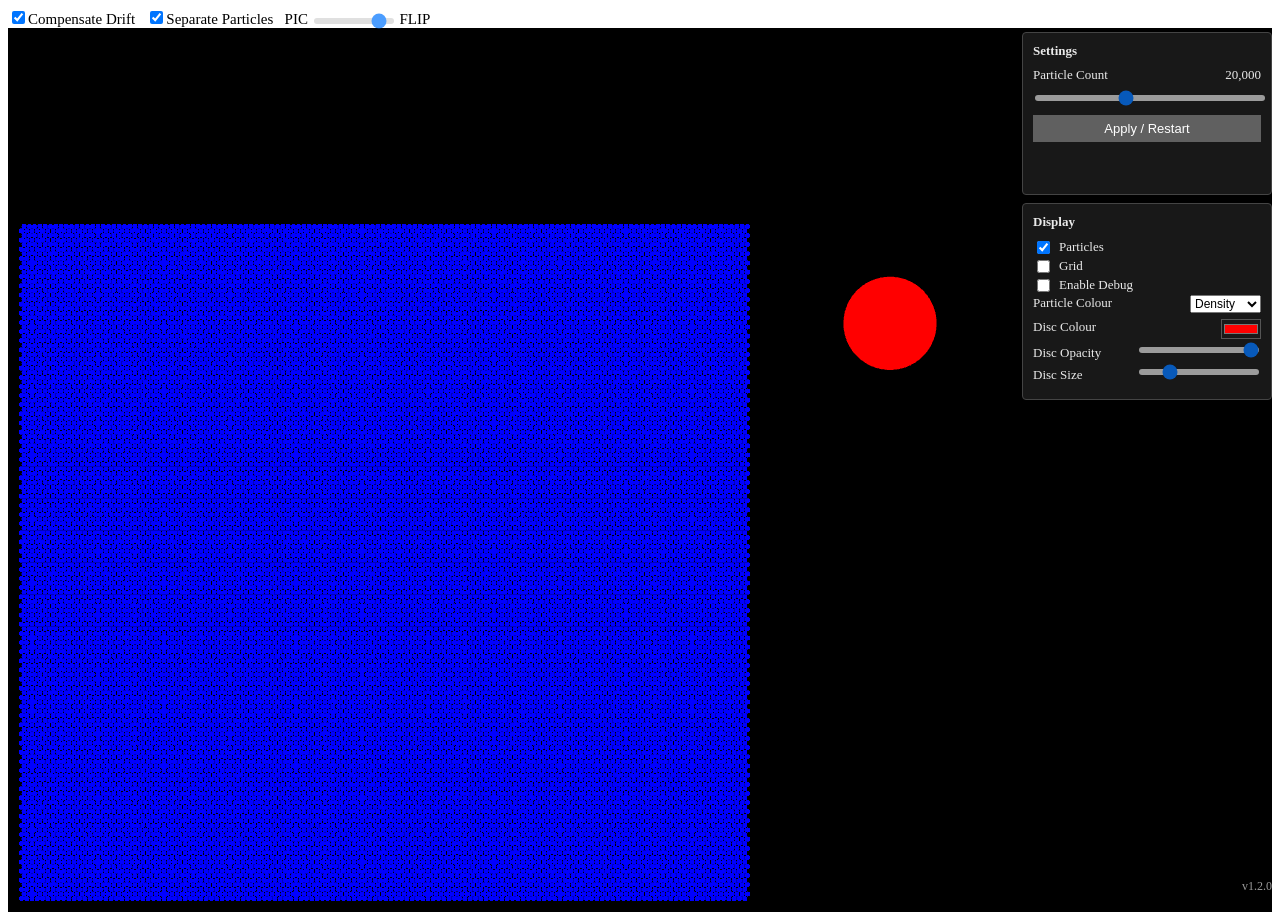
<file: dev.html>
<!DOCTYPE html>
<html lang="en">
<!--
Copyright 2022 Matthias Müller - Ten Minute Physics,
www.youtube.com/c/TenMinutePhysics
www.matthiasMueller.info/tenMinutePhysics

MIT License

Permission is hereby granted, free of charge, to any person obtaining a copy of this software and associated documentation files (the "Software"), to deal in the Software without restriction, including without limitation the rights to use, copy, modify, merge, publish, distribute, sublicense, and/or sell copies of the Software, and to permit persons to whom the Software is furnished to do so, subject to the following conditions:

The above copyright notice and this permission notice shall be included in all copies or substantial portions of the Software.

THE SOFTWARE IS PROVIDED "AS IS", WITHOUT WARRANTY OF ANY KIND, EXPRESS OR IMPLIED, INCLUDING BUT NOT LIMITED TO THE WARRANTIES OF MERCHANTABILITY, FITNESS FOR A PARTICULAR PURPOSE AND NONINFRINGEMENT. IN NO EVENT SHALL THE AUTHORS OR COPYRIGHT HOLDERS BE LIABLE FOR ANY CLAIM, DAMAGES OR OTHER LIABILITY, WHETHER IN AN ACTION OF CONTRACT, TORT OR OTHERWISE, ARISING FROM, OUT OF OR IN CONNECTION WITH THE SOFTWARE OR THE USE OR OTHER DEALINGS IN THE SOFTWARE.
-->

	<head>
		<meta charset="utf-8">
		<meta name="viewport" content="width=device-width, initial-scale=1.0">

		<title>FLIP Fluid</title>
		<link rel="stylesheet" href="src/styles/app.css">

		<!-- build:dev-only -->
		<!--
			Development entry point. It loads the modules in src/, so it has to be
			served over http: browsers refuse to fetch module scripts from file://
			pages. Opening it from disk would otherwise give a blank canvas with
			no reason why, which this notices and explains. index.html - the
			generated single-file build - is the one that runs by double-click.
		-->
		<!-- /build:dev-only -->
		<script>
			window.addEventListener('load', function () {
				setTimeout(function () {
					if (window.__flip)
						return;

					var fromDisk = location.protocol === 'file:' &&
						document.querySelector('script[type="module"]');

					var notice = document.createElement('div');
					notice.style.cssText = 'font-family: verdana; font-size: 14px; color: #900;' +
						' border: 2px solid #900; padding: 10px; margin: 10px 0; max-width: 900px;';
					notice.textContent = 'The simulation did not start. ' +
						(fromDisk
							? 'This is the development page, and opening it straight from disk cannot work: ' +
							  'it loads its code as modules, which browsers refuse to fetch from file:// pages. ' +
							  'Run "node tools/serve.mjs" and open http://localhost:8080/dev.html, or just open ' +
							  'index.html, the single-file build, which needs no server. '
							: '') +
						'Check the browser console for errors.';
					document.body.insertBefore(notice, document.body.firstChild);
				}, 1500);
			});
		</script>
	</head>

<body>

	<input type = "checkbox" id = "compensateDrift" checked>Compensate Drift &nbsp;
	<input type = "checkbox" id = "separateParticles" checked>Separate Particles &nbsp;
	PIC
	<input type = "range" min = "0" max = "10" value = "9" class = "slider" id = "flipSlider"> FLIP 
<br>
	<canvas id="myCanvas"></canvas>

	<div id = "panels">
		<div id = "settings" class = "panel">
			<div class = "panel-title">Settings</div>
			<div class = "field">
				<label for = "particleSlider">Particle Count</label>
				<span id = "particleValue">26,000</span>
			</div>
			<input type = "range" id = "particleSlider" class = "slider" min = "1000" max = "50000" step = "1000" value = "26000">
			<button id = "applyParticles" class = "button">Apply / Restart</button>
			<div id = "particleActual"></div>
		</div>

		<div id = "debug" class = "panel">
			<div class = "panel-title">Display</div>
			<label class = "toggle"><input type = "checkbox" id = "showParticles" checked> Particles</label>
			<label class = "toggle"><input type = "checkbox" id = "showGrid"> Grid</label>
			<label class = "toggle"><input type = "checkbox" id = "debugEnabled"> Enable Debug</label>
			<div id = "debugViews" hidden>
				<label class = "toggle"><input type = "checkbox" id = "showPressure"> Pressure</label>
				<label class = "toggle"><input type = "checkbox" id = "showCellTypes"> Cell Types</label>
				<label class = "toggle"><input type = "checkbox" id = "showVelocity"> Velocity</label>
			</div>
			<div class = "field">
				<label for = "particleColor">Particle Colour</label>
				<select id = "particleColor">
					<option value = "density">Density</option>
					<option value = "speed">Speed</option>
					<option value = "pressure">Pressure</option>
					<option value = "vorticity">Vorticity</option>
				</select>
			</div>
			<div class = "field">
				<label for = "obstacleColor">Disc Colour</label>
				<input type = "color" id = "obstacleColor" value = "#ff0000">
			</div>
			<div class = "field">
				<label for = "obstacleOpacity">Disc Opacity</label>
				<input type = "range" id = "obstacleOpacity" class = "slider" min = "0.1" max = "1" step = "0.05" value = "1">
			</div>
			<div class = "field">
				<label for = "obstacleSize">Disc Size</label>
				<input type = "range" id = "obstacleSize" class = "slider" min = "0.05" max = "0.5" step = "0.01" value = "0.15">
			</div>
			<div id = "debugStats" hidden></div>
		</div>
	</div>

	<span id = "version"></span>

	<script type="module" src="src/main.js"></script>
</body>
</html>
</file>
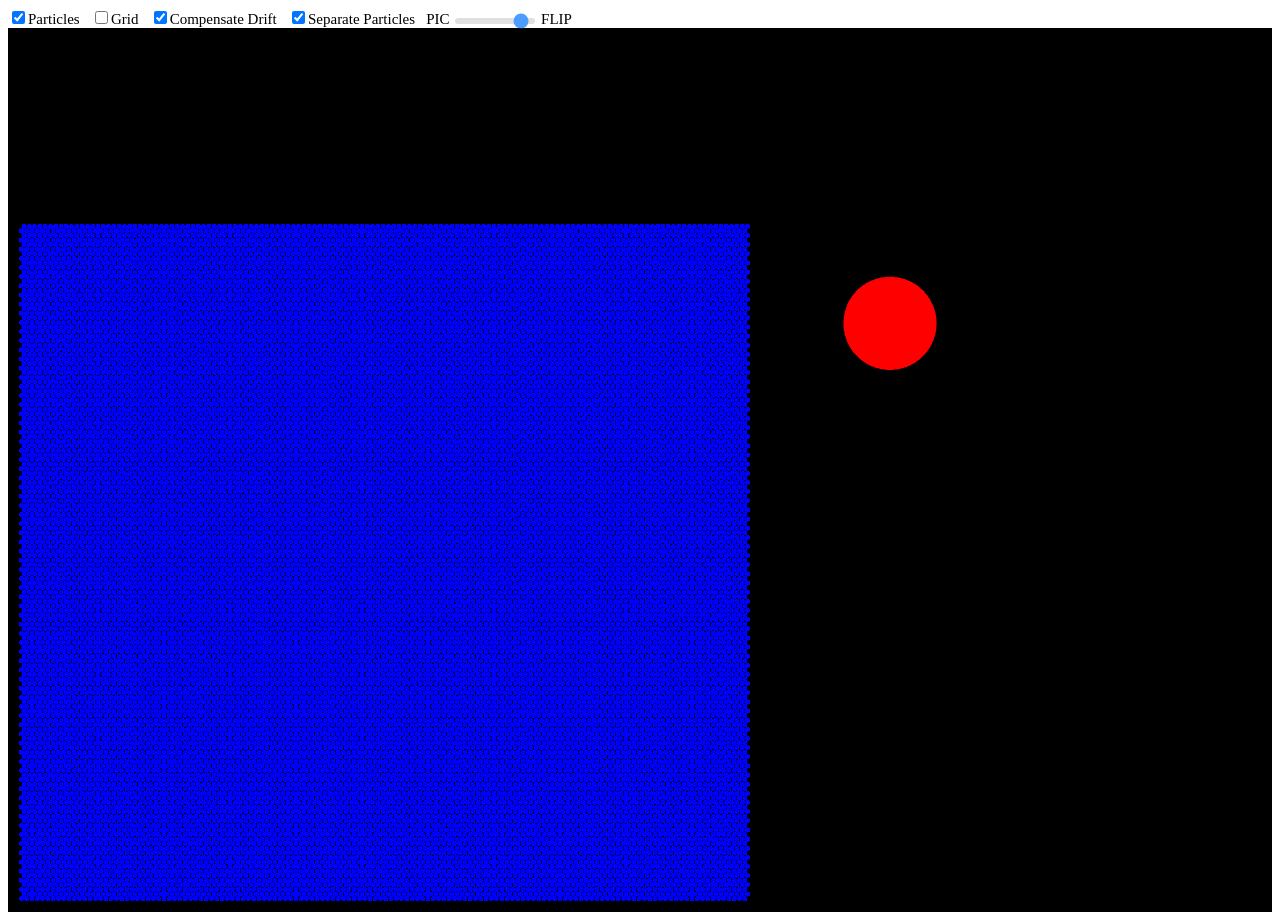
<file: ref/18-flip.html>
<!--
Copyright 2022 Matthias Müller - Ten Minute Physics, 
www.youtube.com/c/TenMinutePhysics
www.matthiasMueller.info/tenMinutePhysics

MIT License

Permission is hereby granted, free of charge, to any person obtaining a copy of this software and associated documentation files (the "Software"), to deal in the Software without restriction, including without limitation the rights to use, copy, modify, merge, publish, distribute, sublicense, and/or sell copies of the Software, and to permit persons to whom the Software is furnished to do so, subject to the following conditions:

The above copyright notice and this permission notice shall be included in all copies or substantial portions of the Software.

THE SOFTWARE IS PROVIDED "AS IS", WITHOUT WARRANTY OF ANY KIND, EXPRESS OR IMPLIED, INCLUDING BUT NOT LIMITED TO THE WARRANTIES OF MERCHANTABILITY, FITNESS FOR A PARTICULAR PURPOSE AND NONINFRINGEMENT. IN NO EVENT SHALL THE AUTHORS OR COPYRIGHT HOLDERS BE LIABLE FOR ANY CLAIM, DAMAGES OR OTHER LIABILITY, WHETHER IN AN ACTION OF CONTRACT, TORT OR OTHERWISE, ARISING FROM, OUT OF OR IN CONNECTION WITH THE SOFTWARE OR THE USE OR OTHER DEALINGS IN THE SOFTWARE.
-->

<!DOCTYPE html>
<html>
	<meta name="viewport" content="width=device-width, initial-scale=1.0">

	<head>
		<title>FLIP Fluid</title>
		<style>
			body {
				font-family: verdana; 
				font-size: 15px;
			}			
			.button {
				background-color: #606060;
				border: none;
				color: white;
				padding: 10px 10px;
				font-size: 16px;
				margin: 4px 2px;
				cursor: pointer;
			}
			.slider {
				-webkit-appearance: none;
				width: 80px;
				height: 6px;
				border-radius: 5px;
				background: #d3d3d3;
				outline: none;
				opacity: 0.7;
				-webkit-transition: .2s;
				transition: opacity .2s;
			}
		</style>
	</head>
	
<body>

	<input type = "checkbox" checked  onclick = "scene.showParticles = !scene.showParticles">Particles &nbsp; 
	<input type = "checkbox" onclick = "scene.showGrid = !scene.showGrid">Grid &nbsp;
	<input type = "checkbox" checked onclick = "scene.compensateDrift = !scene.compensateDrift">Compensate Drift &nbsp;
	<input type = "checkbox" checked onclick = "scene.separateParticles = !scene.separateParticles">Separate Particles &nbsp;
	PIC
	<input type = "range" min = "0" max = "10" value = "9" class = "slider" onchange="scene.flipRatio = 0.1 * this.value"> FLIP 
<br>
	<canvas id="myCanvas" style="border:2px solid"></canvas>
	
<script>

	var canvas = document.getElementById("myCanvas");
	var gl = canvas.getContext("webgl");	
	canvas.width = window.innerWidth - 20;
	canvas.height = window.innerHeight - 20;

	canvas.focus();

	var simHeight = 3.0;	
	var cScale = canvas.height / simHeight;
	var simWidth = canvas.width / cScale;

	var U_FIELD = 0;
	var V_FIELD = 1;
	
	var FLUID_CELL = 0;
	var AIR_CELL = 1;
	var SOLID_CELL = 2;

	var cnt = 0;

	function clamp(x, min, max) 
	{
		if (x < min)
			return min;
		else if (x > max)
			return max;
		else 
			return x;
	}

	// ----------------- start of simulator ------------------------------

	class FlipFluid {
		constructor(density, width, height, spacing, particleRadius, maxParticles) {

			// fluid

			this.density = density;
			this.fNumX = Math.floor(width / spacing) + 1;
			this.fNumY = Math.floor(height / spacing) + 1;
			this.h = Math.max(width / this.fNumX, height / this.fNumY);
			this.fInvSpacing = 1.0 / this.h;
			this.fNumCells = this.fNumX * this.fNumY;

			this.u = new Float32Array(this.fNumCells);
			this.v = new Float32Array(this.fNumCells);
			this.du = new Float32Array(this.fNumCells);
			this.dv = new Float32Array(this.fNumCells);
			this.prevU = new Float32Array(this.fNumCells);
			this.prevV = new Float32Array(this.fNumCells);
			this.p = new Float32Array(this.fNumCells);
			this.s = new Float32Array(this.fNumCells);
			this.cellType = new Int32Array(this.fNumCells);
			this.cellColor = new Float32Array(3 * this.fNumCells);

			// particles

			this.maxParticles = maxParticles;

			this.particlePos = new Float32Array(2 * this.maxParticles);
			this.particleColor = new Float32Array(3 * this.maxParticles);
			for (var i = 0; i < this.maxParticles; i++)
				this.particleColor[3 * i + 2] = 1.0;

			this.particleVel = new Float32Array(2 * this.maxParticles);
			this.particleDensity = new Float32Array(this.fNumCells);
			this.particleRestDensity = 0.0;

			this.particleRadius = particleRadius;
			this.pInvSpacing = 1.0 / (2.2 * particleRadius);
			this.pNumX = Math.floor(width * this.pInvSpacing) + 1;
			this.pNumY = Math.floor(height * this.pInvSpacing) + 1;
			this.pNumCells = this.pNumX * this.pNumY;

			this.numCellParticles = new Int32Array(this.pNumCells);
			this.firstCellParticle = new Int32Array(this.pNumCells + 1);
			this.cellParticleIds = new Int32Array(maxParticles);

			this.numParticles = 0;
		}

		integrateParticles(dt, gravity) 
		{
			for (var i = 0; i < this.numParticles; i++) {
				this.particleVel[2 * i + 1] += dt * gravity;
				this.particlePos[2 * i] += this.particleVel[2 * i] * dt;
				this.particlePos[2 * i + 1] += this.particleVel[2 * i + 1] * dt;
			}
		}

		pushParticlesApart(numIters) 
		{
			var colorDiffusionCoeff = 0.001;

			// count particles per cell

			this.numCellParticles.fill(0);

			for (var i = 0; i < this.numParticles; i++) {
				var x = this.particlePos[2 * i];
				var y = this.particlePos[2 * i + 1];

				var xi = clamp(Math.floor(x * this.pInvSpacing), 0, this.pNumX - 1);
				var yi = clamp(Math.floor(y * this.pInvSpacing), 0, this.pNumY - 1);
				var cellNr = xi * this.pNumY + yi;
				this.numCellParticles[cellNr]++;
			}

			// partial sums

			var first = 0;

			for (var i = 0; i < this.pNumCells; i++) {
				first += this.numCellParticles[i];
				this.firstCellParticle[i] = first;
			}
			this.firstCellParticle[this.pNumCells] = first;		// guard

			// fill particles into cells

			for (var i = 0; i < this.numParticles; i++) {
				var x = this.particlePos[2 * i];
				var y = this.particlePos[2 * i + 1];

				var xi = clamp(Math.floor(x * this.pInvSpacing), 0, this.pNumX - 1);
				var yi = clamp(Math.floor(y * this.pInvSpacing), 0, this.pNumY - 1);
				var cellNr = xi * this.pNumY + yi;
				this.firstCellParticle[cellNr]--;
				this.cellParticleIds[this.firstCellParticle[cellNr]] = i;
			}

			// push particles apart

			var minDist = 2.0 * this.particleRadius;
			var minDist2 = minDist * minDist;

			for (var iter = 0; iter < numIters; iter++) {

				for (var i = 0; i < this.numParticles; i++) {
					var px = this.particlePos[2 * i];
					var py = this.particlePos[2 * i + 1];

					var pxi = Math.floor(px * this.pInvSpacing);
					var pyi = Math.floor(py * this.pInvSpacing);
					var x0 = Math.max(pxi - 1, 0);
					var y0 = Math.max(pyi - 1, 0);
					var x1 = Math.min(pxi + 1, this.pNumX - 1);
					var y1 = Math.min(pyi + 1, this.pNumY - 1);

					for (var xi = x0; xi <= x1; xi++) {
						for (var yi = y0; yi <= y1; yi++) {
							var cellNr = xi * this.pNumY + yi;
							var first = this.firstCellParticle[cellNr];
							var last = this.firstCellParticle[cellNr + 1];
							for (var j = first; j < last; j++) {
								var id = this.cellParticleIds[j];
								if (id == i)
									continue;
								var qx = this.particlePos[2 * id];
								var qy = this.particlePos[2 * id + 1];

								var dx = qx - px;
								var dy = qy - py;
								var d2 = dx * dx + dy * dy;
								if (d2 > minDist2 || d2 == 0.0) 
									continue;
								var d = Math.sqrt(d2);
								var s = 0.5 * (minDist - d) / d;
								dx *= s;
								dy *= s;
								this.particlePos[2 * i] -= dx;
								this.particlePos[2 * i + 1] -= dy;
								this.particlePos[2 * id] += dx;
								this.particlePos[2 * id + 1] += dy;

								// diffuse colors

								for (var k = 0; k < 3; k++) {
									var color0 = this.particleColor[3 * i + k];
									var color1 = this.particleColor[3 * id + k];
									var color = (color0 + color1) * 0.5;
									this.particleColor[3 * i + k] = color0 + (color - color0) * colorDiffusionCoeff;
									this.particleColor[3 * id + k] = color1 + (color - color1) * colorDiffusionCoeff;
								}
							}
						}
					}
				}
			}
		}

		handleParticleCollisions(obstacleX, obstacleY, obstacleRadius) 
		{
			var h = 1.0 / this.fInvSpacing;
			var r = this.particleRadius;
			var or = obstacleRadius;
			var or2 = or * or;
			var minDist = obstacleRadius + r;
			var minDist2 = minDist * minDist;

			var minX = h + r;
			var maxX = (this.fNumX - 1) * h - r;
			var minY = h + r;
			var maxY = (this.fNumY - 1) * h - r;


			for (var i = 0; i < this.numParticles; i++) {
				var x = this.particlePos[2 * i];
				var y = this.particlePos[2 * i + 1];

				var dx = x - obstacleX;
				var dy = y - obstacleY;
				var d2 = dx * dx + dy * dy;

				// obstacle collision

				if (d2 < minDist2) {

					// var d = Math.sqrt(d2);
					// var s = (minDist - d) / d;
					// x += dx * s;
					// y += dy * s;

					this.particleVel[2 * i] = scene.obstacleVelX;
					this.particleVel[2 * i + 1] = scene.obstacleVelY;
				}

				// wall collisions

				if (x < minX) {
					x = minX;
					this.particleVel[2 * i] = 0.0;

				}
				if (x > maxX) {
					x = maxX;
					this.particleVel[2 * i] = 0.0;
				}
				if (y < minY) {
					y = minY;
					this.particleVel[2 * i + 1] = 0.0;
				}
				if (y > maxY) {
					y = maxY;
					this.particleVel[2 * i + 1] = 0.0;
				}
				this.particlePos[2 * i] = x;
				this.particlePos[2 * i + 1] = y;
			}
		}

		updateParticleDensity()
		{
			var n = this.fNumY;
			var h = this.h;
			var h1 = this.fInvSpacing;
			var h2 = 0.5 * h;

			var d = f.particleDensity;

			d.fill(0.0);

			for (var i = 0; i < this.numParticles; i++) {
				var x = this.particlePos[2 * i];
				var y = this.particlePos[2 * i + 1];

				x = clamp(x, h, (this.fNumX - 1) * h);
				y = clamp(y, h, (this.fNumY - 1) * h);

				var x0 = Math.floor((x - h2) * h1);
				var tx = ((x - h2) - x0 * h) * h1;
				var x1 = Math.min(x0 + 1, this.fNumX-2);
				
				var y0 = Math.floor((y-h2)*h1);
				var ty = ((y - h2) - y0*h) * h1;
				var y1 = Math.min(y0 + 1, this.fNumY-2);

				var sx = 1.0 - tx;
				var sy = 1.0 - ty;

				if (x0 < this.fNumX && y0 < this.fNumY) d[x0 * n + y0] += sx * sy;
				if (x1 < this.fNumX && y0 < this.fNumY) d[x1 * n + y0] += tx * sy;
				if (x1 < this.fNumX && y1 < this.fNumY) d[x1 * n + y1] += tx * ty;
				if (x0 < this.fNumX && y1 < this.fNumY) d[x0 * n + y1] += sx * ty;
			}

			if (this.particleRestDensity == 0.0) {
				var sum = 0.0;
				var numFluidCells = 0;

				for (var i = 0; i < this.fNumCells; i++) {
					if (this.cellType[i] == FLUID_CELL) {
						sum += d[i];
						numFluidCells++;
					}
				}

				if (numFluidCells > 0)
					this.particleRestDensity = sum / numFluidCells;
			}

// 			for (var xi = 1; xi < this.fNumX; xi++) {
// 				for (var yi = 1; yi < this.fNumY; yi++) {
// 					var cellNr = xi * n + yi;
// 					if (this.cellType[cellNr] != FLUID_CELL)
// 						continue;
// 					var hx = this.h;
// 					var hy = this.h;

// 					if (this.cellType[(xi - 1) * n + yi] == SOLID_CELL || this.cellType[(xi + 1) * n + yi] == SOLID_CELL)
// 						hx -= this.particleRadius;
// 					if (this.cellType[xi * n + yi - 1] == SOLID_CELL || this.cellType[xi * n + yi + 1] == SOLID_CELL)
// 						hy -= this.particleRadius;

// 					var scale = this.h * this.h / (hx * hy)
// 					d[cellNr] *= scale;
// 				}
// 			}
		}

		transferVelocities(toGrid, flipRatio)
		{
			var n = this.fNumY;
			var h = this.h;
			var h1 = this.fInvSpacing;
			var h2 = 0.5 * h;

			if (toGrid) {

				this.prevU.set(this.u);
				this.prevV.set(this.v);

				this.du.fill(0.0);
				this.dv.fill(0.0);
				this.u.fill(0.0);
				this.v.fill(0.0);

				for (var i = 0; i < this.fNumCells; i++) 
					this.cellType[i] = this.s[i] == 0.0 ? SOLID_CELL : AIR_CELL;

				for (var i = 0; i < this.numParticles; i++) {
					var x = this.particlePos[2 * i];
					var y = this.particlePos[2 * i + 1];
					var xi = clamp(Math.floor(x * h1), 0, this.fNumX - 1);
					var yi = clamp(Math.floor(y * h1), 0, this.fNumY - 1);
					var cellNr = xi * n + yi;
					if (this.cellType[cellNr] == AIR_CELL)
						this.cellType[cellNr] = FLUID_CELL;
				}
			}

			for (var component = 0; component < 2; component++) {

				var dx = component == 0 ? 0.0 : h2;
				var dy = component == 0 ? h2 : 0.0;
	
				var f = component == 0 ? this.u : this.v;
				var prevF = component == 0 ? this.prevU : this.prevV;
				var d = component == 0 ? this.du : this.dv;

				for (var i = 0; i < this.numParticles; i++) {
					var x = this.particlePos[2 * i];
					var y = this.particlePos[2 * i + 1];

					x = clamp(x, h, (this.fNumX - 1) * h);
					y = clamp(y, h, (this.fNumY - 1) * h);

					var x0 = Math.min(Math.floor((x - dx) * h1), this.fNumX - 2);
					var tx = ((x - dx) - x0 * h) * h1;
					var x1 = Math.min(x0 + 1, this.fNumX-2);
					
					var y0 = Math.min(Math.floor((y-dy)*h1), this.fNumY-2);
					var ty = ((y - dy) - y0*h) * h1;
					var y1 = Math.min(y0 + 1, this.fNumY-2);

					var sx = 1.0 - tx;
					var sy = 1.0 - ty;

					var d0 = sx*sy;
					var d1 = tx*sy;
					var d2 = tx*ty;
					var d3 = sx*ty;

					var nr0 = x0*n + y0;
					var nr1 = x1*n + y0;
					var nr2 = x1*n + y1;
					var nr3 = x0*n + y1;

					if (toGrid) {
						var pv = this.particleVel[2 * i + component];
						f[nr0] += pv * d0;  d[nr0] += d0;
						f[nr1] += pv * d1;  d[nr1] += d1;
						f[nr2] += pv * d2;  d[nr2] += d2;
						f[nr3] += pv * d3;  d[nr3] += d3;
					}
					else {
						var offset = component == 0 ? n : 1;
						var valid0 = this.cellType[nr0] != AIR_CELL || this.cellType[nr0 - offset] != AIR_CELL ? 1.0 : 0.0;
						var valid1 = this.cellType[nr1] != AIR_CELL || this.cellType[nr1 - offset] != AIR_CELL ? 1.0 : 0.0;
						var valid2 = this.cellType[nr2] != AIR_CELL || this.cellType[nr2 - offset] != AIR_CELL ? 1.0 : 0.0;
						var valid3 = this.cellType[nr3] != AIR_CELL || this.cellType[nr3 - offset] != AIR_CELL ? 1.0 : 0.0;

						var v = this.particleVel[2 * i + component];
						var d = valid0 * d0 + valid1 * d1 + valid2 * d2 + valid3 * d3;

						if (d > 0.0) {

							var picV = (valid0 * d0 * f[nr0] + valid1 * d1 * f[nr1] + valid2 * d2 * f[nr2] + valid3 * d3 * f[nr3]) / d;
							var corr = (valid0 * d0 * (f[nr0] - prevF[nr0]) + valid1 * d1 * (f[nr1] - prevF[nr1])
								+ valid2 * d2 * (f[nr2] - prevF[nr2]) + valid3 * d3 * (f[nr3] - prevF[nr3])) / d;
							var flipV = v + corr;

							this.particleVel[2 * i + component] = (1.0 - flipRatio) * picV + flipRatio * flipV;
						}
					}
				}

				if (toGrid) {
					for (var i = 0; i < f.length; i++) {
						if (d[i] > 0.0)
							f[i] /= d[i];
					}

					// restore solid cells

					for (var i = 0; i < this.fNumX; i++) {
						for (var j = 0; j < this.fNumY; j++) {
							var solid = this.cellType[i * n + j] == SOLID_CELL;
							if (solid || (i > 0 && this.cellType[(i - 1) * n + j] == SOLID_CELL))
								this.u[i * n + j] = this.prevU[i * n + j];
							if (solid || (j > 0 && this.cellType[i * n + j - 1] == SOLID_CELL))
								this.v[i * n + j] = this.prevV[i * n + j];
						}
					}
				}
			}
		}

		solveIncompressibility(numIters, dt, overRelaxation, compensateDrift = true) {

			this.p.fill(0.0);
			this.prevU.set(this.u);
			this.prevV.set(this.v);

			var n = this.fNumY;
			var cp = this.density * this.h / dt;

			for (var i = 0; i < this.fNumCells; i++) {
				var u = this.u[i];
				var v = this.v[i];
			}

			for (var iter = 0; iter < numIters; iter++) {

				for (var i = 1; i < this.fNumX-1; i++) {
					for (var j = 1; j < this.fNumY-1; j++) {

						if (this.cellType[i*n + j] != FLUID_CELL)
							continue;

						var center = i * n + j;
						var left = (i - 1) * n + j;
						var right = (i + 1) * n + j;
						var bottom = i * n + j - 1;
						var top = i * n + j + 1;

						var s = this.s[center];
						var sx0 = this.s[left];
						var sx1 = this.s[right];
						var sy0 = this.s[bottom];
						var sy1 = this.s[top];
						var s = sx0 + sx1 + sy0 + sy1;
						if (s == 0.0)
							continue;

						var div = this.u[right] - this.u[center] + 
							this.v[top] - this.v[center];

						if (this.particleRestDensity > 0.0 && compensateDrift) {
							var k = 1.0;
							var compression = this.particleDensity[i*n + j] - this.particleRestDensity;
							if (compression > 0.0)
								div = div - k * compression;
						}

						var p = -div / s;
						p *= overRelaxation;
						this.p[center] += cp * p;

						this.u[center] -= sx0 * p;
						this.u[right] += sx1 * p;
						this.v[center] -= sy0 * p;
						this.v[top] += sy1 * p;
					}
				}
			}
		}

		updateParticleColors() 
		{
			// for (var i = 0; i < this.numParticles; i++) {
			// 	this.particleColor[3 * i] *= 0.99; 
			// 	this.particleColor[3 * i + 1] *= 0.99
			// 	this.particleColor[3 * i + 2] = 
			// 		clamp(this.particleColor[3 * i + 2] + 0.001, 0.0, 1.0)
			// }

			// return;

			var h1 = this.fInvSpacing;

			for (var i = 0; i < this.numParticles; i++) {

				var s = 0.01;

				this.particleColor[3 * i] = clamp(this.particleColor[3 * i] - s, 0.0, 1.0);
				this.particleColor[3 * i + 1] = clamp(this.particleColor[3 * i + 1] - s, 0.0, 1.0);
				this.particleColor[3 * i + 2] = clamp(this.particleColor[3 * i + 2] + s, 0.0, 1.0);

				var x = this.particlePos[2 * i];
				var y = this.particlePos[2 * i + 1];
				var xi = clamp(Math.floor(x * h1), 1, this.fNumX - 1);
				var yi = clamp(Math.floor(y * h1), 1, this.fNumY - 1);
				var cellNr = xi * this.fNumY + yi;

				var d0 = this.particleRestDensity;

				if (d0 > 0.0) {
					var relDensity = this.particleDensity[cellNr] / d0;
					if (relDensity < 0.7) {
						var s = 0.8;
						this.particleColor[3 * i] = s;
						this.particleColor[3 * i + 1] = s;
						this.particleColor[3 * i + 2] = 1.0;
					}
				}
			}
		}

		setSciColor(cellNr, val, minVal, maxVal) 
		{
			val = Math.min(Math.max(val, minVal), maxVal- 0.0001);
			var d = maxVal - minVal;
			val = d == 0.0 ? 0.5 : (val - minVal) / d;
			var m = 0.25;
			var num = Math.floor(val / m);
			var s = (val - num * m) / m;
			var r, g, b;

			switch (num) {
				case 0 : r = 0.0; g = s; b = 1.0; break;
				case 1 : r = 0.0; g = 1.0; b = 1.0-s; break;
				case 2 : r = s; g = 1.0; b = 0.0; break;
				case 3 : r = 1.0; g = 1.0 - s; b = 0.0; break;
			}

			this.cellColor[3 * cellNr] = r;
			this.cellColor[3 * cellNr + 1] = g;
			this.cellColor[3 * cellNr + 2] = b;
		}

		updateCellColors() 
		{
			this.cellColor.fill(0.0);
	
			for (var i = 0; i < this.fNumCells; i++) {

				if (this.cellType[i] == SOLID_CELL) {
					this.cellColor[3*i] = 0.5;
					this.cellColor[3*i + 1] = 0.5;
					this.cellColor[3*i + 2] = 0.5;
				}
				else if (this.cellType[i] == FLUID_CELL) {
					var d = this.particleDensity[i];
					if (this.particleRestDensity > 0.0)
						d /= this.particleRestDensity;
					this.setSciColor(i, d, 0.0, 2.0);
				}
			}
		}

		simulate(dt, gravity, flipRatio, numPressureIters, numParticleIters, overRelaxation, compensateDrift, separateParticles, obstacleX, abstacleY, obstacleRadius) 
		{
			var numSubSteps = 1;
			var sdt = dt / numSubSteps;

			for (var step = 0; step < numSubSteps; step++) {
				this.integrateParticles(sdt, gravity);
				if (separateParticles)
					this.pushParticlesApart(numParticleIters); 
				this.handleParticleCollisions(obstacleX, abstacleY, obstacleRadius)
				this.transferVelocities(true);
				this.updateParticleDensity();
				this.solveIncompressibility(numPressureIters, sdt, overRelaxation, compensateDrift);
				this.transferVelocities(false, flipRatio);
			}

			this.updateParticleColors();
			this.updateCellColors();

		}
	}

	// ----------------- end of simulator ------------------------------

	var scene = 
	{
		gravity : -9.81,
//		gravity : 0.0,
		dt : 1.0 / 120.0,
		flipRatio : 0.9,
		numPressureIters : 100,
		numParticleIters : 2,
		frameNr : 0,
		overRelaxation : 1.9,
		compensateDrift : true,
		separateParticles : true,
		obstacleX : 0.0,
		obstacleY : 0.0,
		obstacleRadius: 0.15,
		paused: true,
		showObstacle: true,
		obstacleVelX: 0.0,
		obstacleVelY: 0.0,
		showParticles: true,
		showGrid: false,
		fluid: null
	};

	function setupScene() 
	{
		scene.obstacleRadius = 0.15;
		scene.overRelaxation = 1.9;

		scene.dt = 1.0 / 60.0;
		scene.numPressureIters = 50;
		scene.numParticleIters = 2;

		var res = 100;
		
		var tankHeight = 1.0 * simHeight;
		var tankWidth = 1.0 * simWidth;
		var h = tankHeight / res;
		var density = 1000.0;

		var relWaterHeight = 0.8
		var relWaterWidth = 0.6

		// dam break

		// compute number of particles

		var r = 0.3 * h;	// particle radius w.r.t. cell size
		var dx = 2.0 * r;
		var dy = Math.sqrt(3.0) / 2.0 * dx;

 		var numX = Math.floor((relWaterWidth * tankWidth - 2.0 * h - 2.0 * r) / dx);
		var numY = Math.floor((relWaterHeight * tankHeight - 2.0 * h - 2.0 * r) / dy);
		var maxParticles = numX * numY;		

		// create fluid

		f = scene.fluid = new FlipFluid(density, tankWidth, tankHeight, h, r, maxParticles);

		// create particles

		f.numParticles = numX * numY;
		var p = 0;
		for (var i = 0; i < numX; i++) {
			for (var j = 0; j < numY; j++) {
				f.particlePos[p++] = h + r + dx * i + (j % 2 == 0 ? 0.0 : r);
				f.particlePos[p++] = h + r + dy * j
			}
		}

		// setup grid cells for tank

		var n = f.fNumY;

		for (var i = 0; i < f.fNumX; i++) {
			for (var j = 0; j < f.fNumY; j++) {
				var s = 1.0;	// fluid
				if (i == 0 || i == f.fNumX-1 || j == 0)
					s = 0.0;	// solid
				f.s[i*n + j] = s
			}
		}

		setObstacle(3.0, 2.0, true);
	}


	// draw -------------------------------------------------------

	const pointVertexShader = `
		attribute vec2 attrPosition;
		attribute vec3 attrColor;
		uniform vec2 domainSize;
		uniform float pointSize;
		uniform float drawDisk;

		varying vec3 fragColor;
		varying float fragDrawDisk;

		void main() {
		vec4 screenTransform = 
			vec4(2.0 / domainSize.x, 2.0 / domainSize.y, -1.0, -1.0);
		gl_Position =
			vec4(attrPosition * screenTransform.xy + screenTransform.zw, 0.0, 1.0);

		gl_PointSize = pointSize;
		fragColor = attrColor;
		fragDrawDisk = drawDisk;
		}
	`;

	const pointFragmentShader = `
		precision mediump float;
		varying vec3 fragColor;
		varying float fragDrawDisk;

		void main() {
			if (fragDrawDisk == 1.0) {
				float rx = 0.5 - gl_PointCoord.x;
				float ry = 0.5 - gl_PointCoord.y;
				float r2 = rx * rx + ry * ry;
				if (r2 > 0.25)
					discard;
			}
			gl_FragColor = vec4(fragColor, 1.0);
		}
	`;

	const meshVertexShader = `
		attribute vec2 attrPosition;
		uniform vec2 domainSize;
		uniform vec3 color;
		uniform vec2 translation;
		uniform float scale;

		varying vec3 fragColor;

		void main() {
			vec2 v = translation + attrPosition * scale;
		vec4 screenTransform = 
			vec4(2.0 / domainSize.x, 2.0 / domainSize.y, -1.0, -1.0);
		gl_Position =
			vec4(v * screenTransform.xy + screenTransform.zw, 0.0, 1.0);

		fragColor = color;
		}
	`;

	const meshFragmentShader = `
		precision mediump float;
		varying vec3 fragColor;

		void main() {
			gl_FragColor = vec4(fragColor, 1.0);
		}
	`;

	function createShader(gl, vsSource, fsSource) 
	{
		const vsShader = gl.createShader(gl.VERTEX_SHADER);
		gl.shaderSource(vsShader, vsSource);
		gl.compileShader(vsShader);
		if (!gl.getShaderParameter(vsShader, gl.COMPILE_STATUS))
			console.log("vertex shader compile error: " + gl.getShaderInfoLog(vsShader));

		const fsShader = gl.createShader(gl.FRAGMENT_SHADER);
		gl.shaderSource(fsShader, fsSource);
		gl.compileShader(fsShader);
		if (!gl.getShaderParameter(fsShader, gl.COMPILE_STATUS))
			console.log("fragment shader compile error: " + gl.getShaderInfoLog(fsShader));

		var shader = gl.createProgram();
		gl.attachShader(shader, vsShader);
		gl.attachShader(shader, fsShader);
		gl.linkProgram(shader);

		return shader;
	}

	var pointShader = null;
	var meshShader = null;

	var pointVertexBuffer = null;
	var pointColorBuffer = null;

	var gridVertBuffer = null;
	var gridColorBuffer = null;

	var diskVertBuffer = null;
	var diskIdBuffer = null;

	function draw() 
	{
		gl.clearColor(0.0, 0.0, 0.0, 1.0);
		gl.clear(gl.COLOR_BUFFER_BIT);

		gl.viewport(0, 0, gl.canvas.width, gl.canvas.height);

		// prepare shaders

		if (pointShader == null)
			pointShader = createShader(gl, pointVertexShader, pointFragmentShader);
		if (meshShader == null)
			meshShader = createShader(gl, meshVertexShader, meshFragmentShader);

		// grid

		if (gridVertBuffer == null) {

			var f = scene.fluid;
			gridVertBuffer = gl.createBuffer();
			var cellCenters = new Float32Array(2 * f.fNumCells);
			var p = 0;

			for (var i = 0; i < f.fNumX; i++) {
				for (var j = 0; j < f.fNumY; j++) {
					cellCenters[p++] = (i + 0.5) * f.h;
					cellCenters[p++] = (j + 0.5) * f.h;
				}
			}
			gl.bindBuffer(gl.ARRAY_BUFFER, gridVertBuffer);
			gl.bufferData(gl.ARRAY_BUFFER, cellCenters, gl.DYNAMIC_DRAW);
			gl.bindBuffer(gl.ARRAY_BUFFER, null);
		}	

		if (gridColorBuffer == null)
			gridColorBuffer = gl.createBuffer();

		if (scene.showGrid) {

			var pointSize = 0.9 * scene.fluid.h / simWidth * canvas.width;

			gl.useProgram(pointShader);
			gl.uniform2f(gl.getUniformLocation(pointShader, 'domainSize'), simWidth, simHeight);
			gl.uniform1f(gl.getUniformLocation(pointShader, 'pointSize'), pointSize);
			gl.uniform1f(gl.getUniformLocation(pointShader, 'drawDisk'), 0.0);

			gl.bindBuffer(gl.ARRAY_BUFFER, gridVertBuffer);
			var posLoc = gl.getAttribLocation(pointShader, 'attrPosition');
			gl.enableVertexAttribArray(posLoc);
			gl.vertexAttribPointer(posLoc, 2, gl.FLOAT, false, 0, 0);

			gl.bindBuffer(gl.ARRAY_BUFFER, gridColorBuffer);
			gl.bufferData(gl.ARRAY_BUFFER, scene.fluid.cellColor, gl.DYNAMIC_DRAW);

			var colorLoc = gl.getAttribLocation(pointShader, 'attrColor');
			gl.enableVertexAttribArray(colorLoc);
			gl.vertexAttribPointer(colorLoc, 3, gl.FLOAT, false, 0, 0);

			gl.drawArrays(gl.POINTS, 0, scene.fluid.fNumCells); 

			gl.disableVertexAttribArray(posLoc);
			gl.disableVertexAttribArray(colorLoc);

			gl.bindBuffer(gl.ARRAY_BUFFER, null);
		}

		// water

		if (scene.showParticles) {
			gl.clear(gl.DEPTH_BUFFER_BIT);

			var pointSize = 2.0 * scene.fluid.particleRadius / simWidth * canvas.width;

			gl.useProgram(pointShader);
			gl.uniform2f(gl.getUniformLocation(pointShader, 'domainSize'), simWidth, simHeight);
			gl.uniform1f(gl.getUniformLocation(pointShader, 'pointSize'), pointSize);
			gl.uniform1f(gl.getUniformLocation(pointShader, 'drawDisk'), 1.0);

			if (pointVertexBuffer == null)
				pointVertexBuffer = gl.createBuffer();
			if (pointColorBuffer == null)
				pointColorBuffer = gl.createBuffer();

			gl.bindBuffer(gl.ARRAY_BUFFER, pointVertexBuffer);
			gl.bufferData(gl.ARRAY_BUFFER, scene.fluid.particlePos, gl.DYNAMIC_DRAW);

			var posLoc = gl.getAttribLocation(pointShader, 'attrPosition');
			gl.enableVertexAttribArray(posLoc);
			gl.vertexAttribPointer(posLoc, 2, gl.FLOAT, false, 0, 0);

			gl.bindBuffer(gl.ARRAY_BUFFER, pointColorBuffer);
			gl.bufferData(gl.ARRAY_BUFFER, scene.fluid.particleColor, gl.DYNAMIC_DRAW);

			var colorLoc = gl.getAttribLocation(pointShader, 'attrColor');
			gl.enableVertexAttribArray(colorLoc);
			gl.vertexAttribPointer(colorLoc, 3, gl.FLOAT, false, 0, 0);

			gl.drawArrays(gl.POINTS, 0, scene.fluid.numParticles); 

			gl.disableVertexAttribArray(posLoc);
			gl.disableVertexAttribArray(colorLoc);

			gl.bindBuffer(gl.ARRAY_BUFFER, null);
		}

		// disk

		// prepare disk mesh

		var numSegs = 50;

		if (diskVertBuffer == null) {

			diskVertBuffer = gl.createBuffer();
			var dphi = 2.0 * Math.PI / numSegs;
			var diskVerts = new Float32Array(2 * numSegs + 2);
			var p = 0;
			diskVerts[p++] = 0.0;
			diskVerts[p++] = 0.0;
			for (var i = 0; i < numSegs; i++) {
				diskVerts[p++] = Math.cos(i * dphi);
				diskVerts[p++] = Math.sin(i * dphi);
			}
			gl.bindBuffer(gl.ARRAY_BUFFER, diskVertBuffer);
			gl.bufferData(gl.ARRAY_BUFFER, diskVerts, gl.DYNAMIC_DRAW);
			gl.bindBuffer(gl.ARRAY_BUFFER, null);

			diskIdBuffer = gl.createBuffer();
			var diskIds = new Uint16Array(3 * numSegs);
			p = 0;
			for (var i = 0; i < numSegs; i++) {
				diskIds[p++] = 0;
				diskIds[p++] = 1 + i;
				diskIds[p++] = 1 + (i + 1) % numSegs;
			}

			gl.bindBuffer(gl.ELEMENT_ARRAY_BUFFER, diskIdBuffer);
			gl.bufferData(gl.ELEMENT_ARRAY_BUFFER, diskIds, gl.DYNAMIC_DRAW);
			gl.bindBuffer(gl.ELEMENT_ARRAY_BUFFER, null);
		}

		gl.clear(gl.DEPTH_BUFFER_BIT);

		var diskColor = [1.0, 0.0, 0.0];

		gl.useProgram(meshShader);
		gl.uniform2f(gl.getUniformLocation(meshShader, 'domainSize'), simWidth, simHeight);
		gl.uniform3f(gl.getUniformLocation(meshShader, 'color'), diskColor[0], diskColor[1], diskColor[2]);
		gl.uniform2f(gl.getUniformLocation(meshShader, 'translation'), scene.obstacleX, scene.obstacleY);
		gl.uniform1f(gl.getUniformLocation(meshShader, 'scale'), scene.obstacleRadius + scene.fluid.particleRadius);

		posLoc = gl.getAttribLocation(meshShader, 'attrPosition');
		gl.enableVertexAttribArray(posLoc);
		gl.bindBuffer(gl.ARRAY_BUFFER, diskVertBuffer);
		gl.vertexAttribPointer(posLoc, 2, gl.FLOAT, false, 0, 0);

		gl.bindBuffer(gl.ELEMENT_ARRAY_BUFFER, diskIdBuffer);
		gl.drawElements(gl.TRIANGLES, 3 * numSegs, gl.UNSIGNED_SHORT, 0);

		gl.disableVertexAttribArray(posLoc);		
		
	}

	function setObstacle(x, y, reset) {

		var vx = 0.0;
		var vy = 0.0;

		if (!reset) {
			vx = (x - scene.obstacleX) / scene.dt;
			vy = (y - scene.obstacleY) / scene.dt;
		}

		scene.obstacleX = x;
		scene.obstacleY = y;
		var r = scene.obstacleRadius;
		var f = scene.fluid;
		var n = f.numY;
		var cd = Math.sqrt(2) * f.h;

		for (var i = 1; i < f.numX-2; i++) {
			for (var j = 1; j < f.numY-2; j++) {

				f.s[i*n + j] = 1.0;

				dx = (i + 0.5) * f.h - x;
				dy = (j + 0.5) * f.h - y;

				if (dx * dx + dy * dy < r * r) {
					f.s[i*n + j] = 0.0;
					f.u[i*n + j] = vx;
					f.u[(i+1)*n + j] = vx;
					f.v[i*n + j] = vy;
					f.v[i*n + j+1] = vy;
				}
			}
		}
		
		scene.showObstacle = true;
		scene.obstacleVelX = vx;
		scene.obstacleVelY = vy;
	}

	// interaction -------------------------------------------------------

	var mouseDown = false;

	function startDrag(x, y) {
		let bounds = canvas.getBoundingClientRect();

		let mx = x - bounds.left - canvas.clientLeft;
		let my = y - bounds.top - canvas.clientTop;
		mouseDown = true;

		x = mx / cScale;
		y = (canvas.height - my) / cScale;

		setObstacle(x,y, true);
		scene.paused = false;
	}

	function drag(x, y) {
		if (mouseDown) {
			let bounds = canvas.getBoundingClientRect();
			let mx = x - bounds.left - canvas.clientLeft;
			let my = y - bounds.top - canvas.clientTop;
			x = mx / cScale;
			y = (canvas.height - my) / cScale;
			setObstacle(x,y, false);
		}
	}

	function endDrag() {
		mouseDown = false;
		scene.obstacleVelX = 0.0;
		scene.obstacleVelY = 0.0;
	}

	canvas.addEventListener('mousedown', event => {
		startDrag(event.x, event.y);
	});

	canvas.addEventListener('mouseup', event => {
		endDrag();
	});

	canvas.addEventListener('mousemove', event => {
		drag(event.x, event.y);
	});

	canvas.addEventListener('touchstart', event => {
		startDrag(event.touches[0].clientX, event.touches[0].clientY)
	});

	canvas.addEventListener('touchend', event => {
		endDrag()
	});

	canvas.addEventListener('touchmove', event => {
		event.preventDefault();
		event.stopImmediatePropagation();
		drag(event.touches[0].clientX, event.touches[0].clientY)
	}, { passive: false});


	document.addEventListener('keydown', event => {
		switch(event.key) {
			case 'p': scene.paused = !scene.paused; break;
			case 'm': scene.paused = false; simulate(); scene.paused = true; break;
		}
	});

	function toggleStart()
	{
		var button = document.getElementById('startButton');
		if (scene.paused)
			button.innerHTML = "Stop";
		else
			button.innerHTML = "Start";
		scene.paused = !scene.paused;
	}

	// main -------------------------------------------------------

	function simulate() 
	{
		if (!scene.paused)
			scene.fluid.simulate(
				scene.dt, scene.gravity, scene.flipRatio, scene.numPressureIters, scene.numParticleIters, 
				scene.overRelaxation, scene.compensateDrift, scene.separateParticles,
				scene.obstacleX, scene.obstacleY, scene.obstacleRadius, scene.colorFieldNr);
			scene.frameNr++;
	}

	function update() {
		simulate();
		draw();
		requestAnimationFrame(update);
	}
	
	setupScene();
	update();
	
</script> 
</body>
</html>
</file>
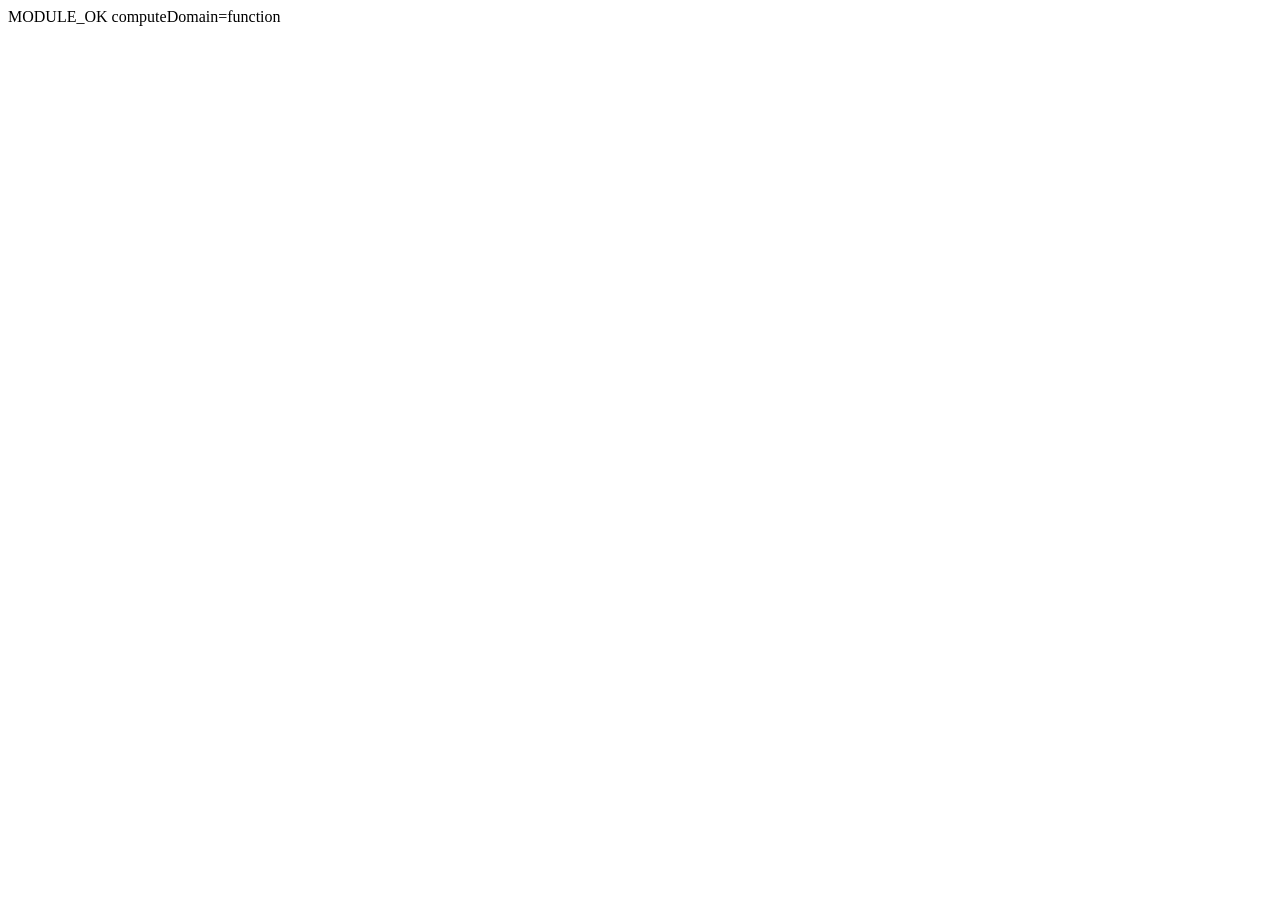
<file: test/probe-module.html>
<!DOCTYPE html>
<html>
<head><meta charset="utf-8"><title>module load probe</title></head>
<body>
<div id="out">pending</div>
<script type="module">
try {
    const m = await import('../src/app/canvas.js');
    document.getElementById('out').textContent = 'MODULE_OK computeDomain=' + typeof m.computeDomain;
} catch (error) {
    document.getElementById('out').textContent = 'MODULE_FAIL ' + error.message;
}
</script>
</body>
</html>
</file>
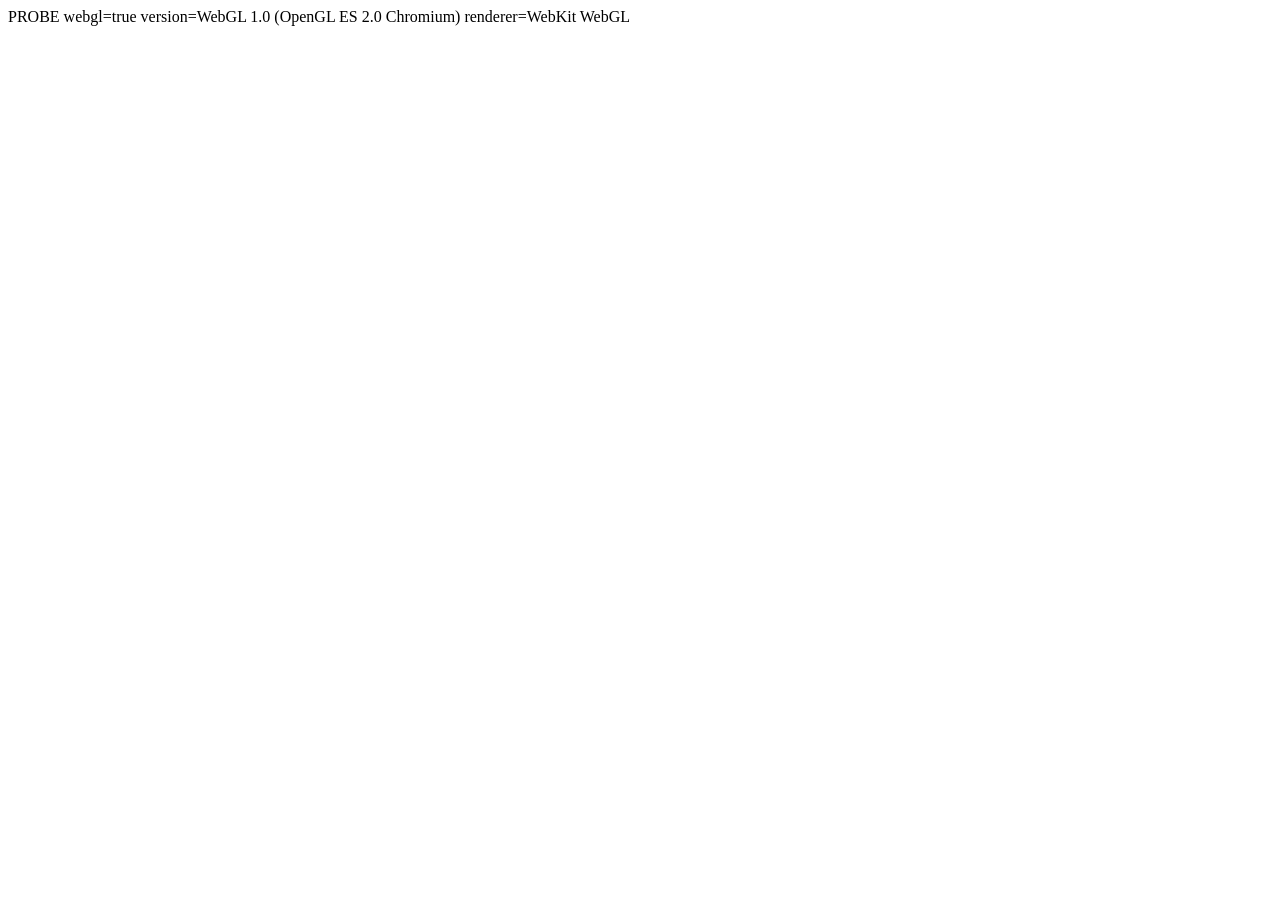
<file: test/probe-webgl.html>
<!DOCTYPE html>
<html>
<head><meta charset="utf-8"><title>webgl probe</title></head>
<body>
<div id="out">pending</div>
<script>
var c = document.createElement('canvas');
var g = c.getContext('webgl');
document.getElementById('out').textContent = 'PROBE webgl=' + !!g +
    (g ? ' version=' + g.getParameter(g.VERSION) + ' renderer=' + g.getParameter(g.RENDERER) : '');
</script>
</body>
</html>
</file>
<file: src/styles/app.css>
/* Copyright 2022 Matthias Müller - Ten Minute Physics (MIT). See ../../LICENSE. */

body {
	font-family: verdana;
	font-size: 15px;
}
.slider {
	-webkit-appearance: none;
	width: 80px;
	height: 6px;
	border-radius: 5px;
	background: #d3d3d3;
	outline: none;
	opacity: 0.7;
	-webkit-transition: .2s;
	transition: opacity .2s;
}

/* Was an inline style attribute on the canvas element; same computed border. */
#myCanvas {
	border: 2px solid;
}

/* Version stamp, filled in by src/main.js from src/version.js. Fixed and
   click-through, so it never shifts the layout or blocks dragging the disc. */
#version {
	position: fixed;
	right: 8px;
	bottom: 6px;
	font-size: 12px;
	color: #9a9a9a;
	pointer-events: none;
	-webkit-user-select: none;
	user-select: none;
}

/* Panels. Fixed, so they never change the canvas size - which is measured from
   the window and decides the simulation domain. */
#panels {
	position: fixed;
	top: 32px;
	right: 8px;
	width: 250px;
	display: flex;
	flex-direction: column;
	gap: 8px;
	z-index: 10;
	max-height: calc(100vh - 44px);
	overflow: auto;
}
.panel {
	padding: 10px;
	background: rgba(28, 28, 28, 0.86);
	color: #eaeaea;
	font-size: 13px;
	border: 1px solid #444;
	border-radius: 4px;
}
.panel-title {
	font-weight: bold;
	margin-bottom: 8px;
}
.field {
	display: flex;
	justify-content: space-between;
	margin-bottom: 6px;
}
#settings .button {
	width: 100%;
	margin: 10px 0 0 0;
	font-size: 13px;
	padding: 6px 8px;
}
#particleSlider {
	width: 230px;
}
#settings .field .slider,
#debug .field .slider {
	width: 120px;
}
#debug select {
	font-size: 12px;
}
#debug input[type=color] {
	width: 40px;
	height: 20px;
	padding: 0;
	border: 1px solid #555;
	background: none;
}
#particleActual {
	margin-top: 8px;
	color: #9a9a9a;
	min-height: 2.6em;
}

/* Debug panel */
.toggle {
	display: flex;
	align-items: center;
	gap: 6px;
}
.toggle input:disabled {
	opacity: 0.4;
}
#debugViews .toggle,
#debugStats {
	margin-top: 2px;
}
#debugStats {
	margin-top: 8px;
}
#debugViews {
	margin-top: 8px;
	padding-top: 8px;
	border-top: 1px solid #3a3a3a;
}
#debugStats .stat {
	display: flex;
	justify-content: space-between;
	padding: 1px 0;
}
#debugStats .value {
	color: #b8d8ff;
}
#debugStats .stat.sub span:first-child {
	padding-left: 10px;
	opacity: 0.85;
}
#debugStats .stat.section {
	margin-top: 6px;
	padding-top: 6px;
	border-top: 1px solid #3a3a3a;
	color: #9a9a9a;
}

/* The original demo carried this rule for a button it never had. The settings
   panel is the first thing here to need one. */
.button {
	background-color: #606060;
	border: none;
	color: white;
	padding: 10px 10px;
	font-size: 16px;
	margin: 4px 2px;
	cursor: pointer;
}
</file>
